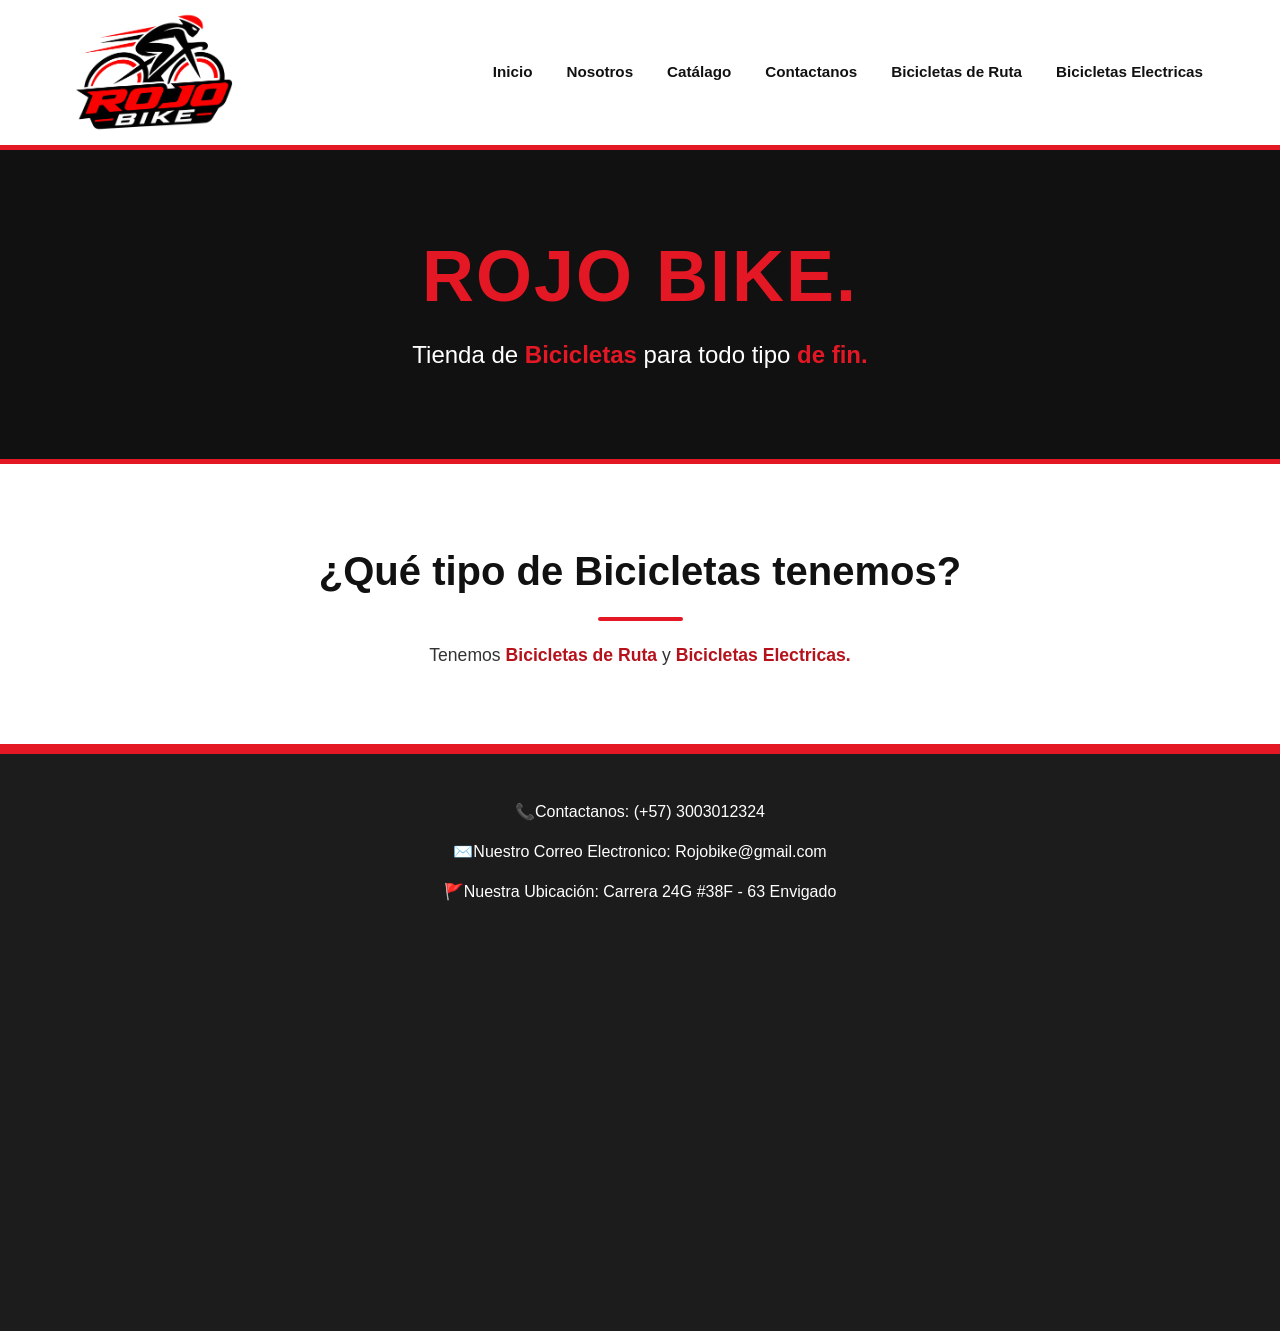
<file: Index.html>
<!DOCTYPE html>
<html lang="en">

<head>
    <meta charset="UTF-8">
    <meta name="viewport" content="width=device-width, initial-scale=1.0">
    <title>Rojo Bike</title>
    <link rel="stylesheet" href=".css/Index.css">
</head>

<body>
    <!--En este apartado está el encabezado de la página-->
    <header class="Encabezado">
        <img src="Multimedia/Rojo Bike Logo Sin Fondo.png" class="Logo" alt="Logo Rojo Bike" width="200px"
            height="150px" />

        <nav>

            <ul>

                <li><a href="Index.html">Inicio</a></li>
                <li><a href="Nosotros.html">Nosotros</a></li>
                <li><a href="Catalogo.html">Catálago</a></li>
                <li><a href="Contactanos.html">Contactanos</a></li>
                <li><a href="Bicis de Ruta.html">Bicicletas de Ruta</a></li>
                <li><a href="Electricas.html">Bicicletas Electricas</a></li>

                </li>
            </ul>
        </nav>

    </header>

    <main>  
        <!--En esta sección se encuentra la información principal de qué es rojo bike-->
        <section class="seccion1_index">

            <div>
                <h1>Rojo Bike.</h1>
            </div>

            <div>
                <p>Tienda de <strong>Bicicletas</strong> para todo tipo <strong>de fin.</strong></p>
            </div>

        </section>

        <section class="seccion2_index">

            <div>
                <h2>¿Qué tipo de Bicicletas tenemos?</h2>
            </div>

            <div>
                <p>Tenemos <em>Bicicletas de Ruta</em> y <em>Bicicletas Electricas.</em></p>
            </div>

        </section>

    </main>

    <!--En esta sección está el footer de la página-->
    <hr>
    <footer class="footer_de_la_pagina">
        <p>📞Contactanos: (+57) 3003012324</p>
        <p>✉️Nuestro Correo Electronico: Rojobike@gmail.com</p>
        <p>🚩Nuestra Ubicación: Carrera 24G #38F - 63 Envigado</p>
        <iframe
            src="https://www.google.com/maps/embed?pb=!1m18!1m12!1m3!1d3966.841085636098!2d-75.57691532627268!3d6.152032127371205!2m3!1f0!2f0!3f0!3m2!1i1024!2i768!4f13.1!3m3!1m2!1s0x8e4683a761b00943%3A0x8cdb2b053bc326fa!2sCra.%2024g%20%23%2038F-63%2C%20Envigado%2C%20Antioquia!5e0!3m2!1ses-419!2sco!4v1792615908525!5m2!1ses-419!2sco"
            width="600" height="450" style="border:0;" allowfullscreen="" loading="lazy"
            referrerpolicy="strict-origin-when-cross-origin"></iframe>
    </footer>

</body>

</html>
</file>
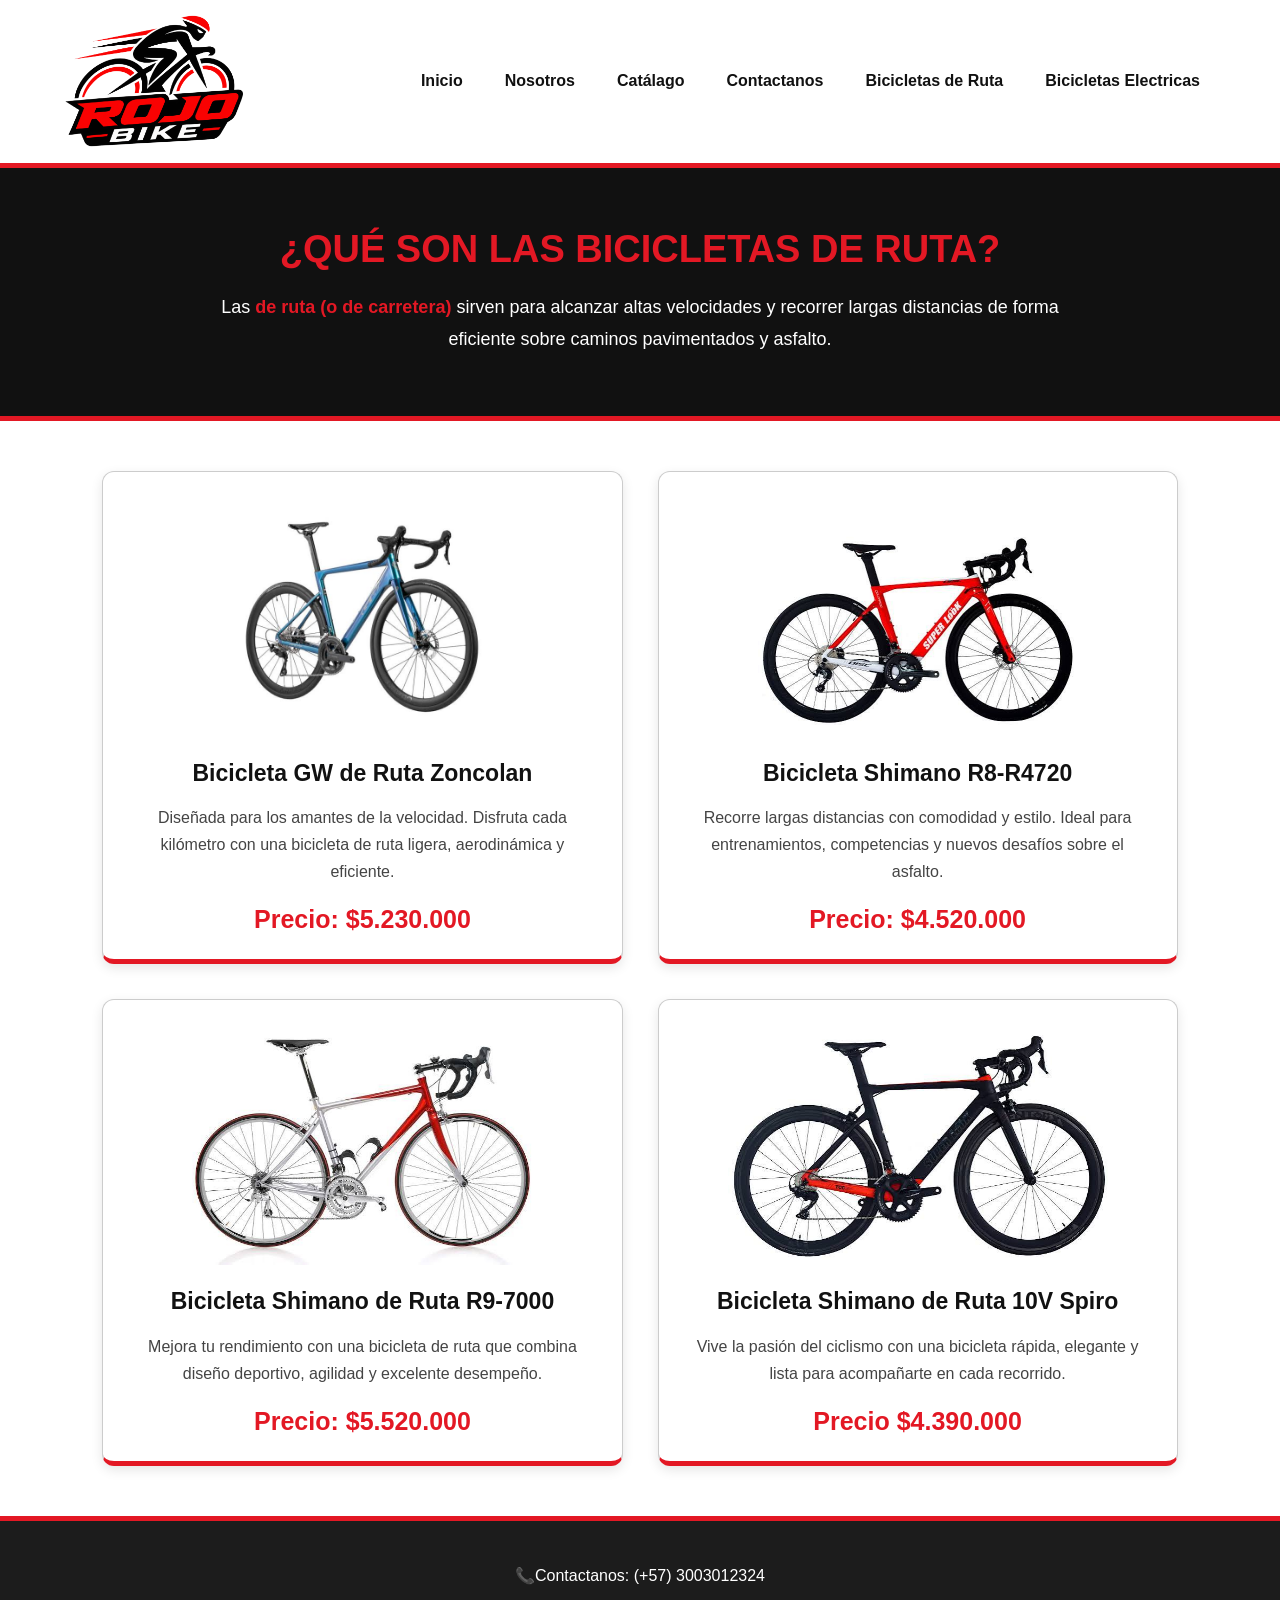
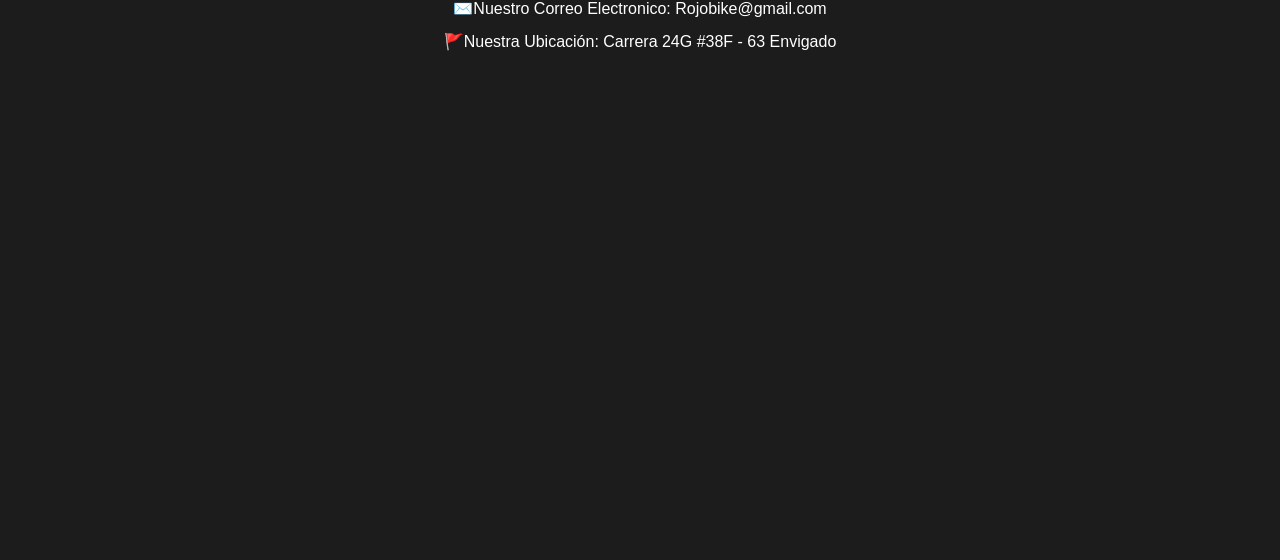
<file: Bicis de Ruta.html>
<!DOCTYPE html>
<html lang="en">

<head>
    <meta charset="UTF-8">
    <meta name="viewport" content="width=device-width, initial-scale=1.0">
    <title>Document</title>
    <link rel="stylesheet" href=".css/Bicis de Ruta.css">
</head>

<body>
    <!--En este apartado está el encabezado de la página-->
    <header class="Encabezado">
        <img src="Multimedia/Rojo Bike Logo Sin Fondo.png" class="Logo" alt="Logo Rojo Bike" width="200px"
            height="150px" />

        <nav>

            <ul>

                <li><a href="Index.html">Inicio</a></li>
                <li><a href="Nosotros.html">Nosotros</a></li>
                <li><a href="Catalogo.html">Catálago</a></li>
                <li><a href="Contactanos.html">Contactanos</a></li>
                <li><a href="Bicis de Ruta.html">Bicicletas de Ruta</a></li>
                <li><a href="Electricas.html">Bicicletas Electricas</a></li>

                </li>
            </ul>
        </nav>

    </header>

    <!--En esta sección se encuentra la información de qué es una bicicleta de ruta-->
    <section class="seccion1_b_d_r">
        <div>
            <h1>¿Qué son las Bicicletas de Ruta?</h1>
            <p>Las <strong>de ruta (o de carretera)</strong> sirven para alcanzar altas velocidades y recorrer largas
                distancias de forma eficiente sobre caminos pavimentados y asfalto.</p>

        </div>
    </section>

   <!--En esta sección se encuentra la información de bicicletas de ruta, precios y sus respectivas fotografías-->
    <section class="seccion2_b_d_r_imagenes">

        <div>
            <div class="imagen1_b_d_r">

                <img src="Multimedia/Imagen 1 Bicicletas de Ruta.jfif" class="seccion2_b_d_r_imagenes_todas"
                    alt="Imagen_1" width="200px" height="150px" />
                <h1>Bicicleta GW de Ruta Zoncolan</h1>
                <p>Diseñada para los amantes de la velocidad. Disfruta cada kilómetro con una bicicleta de ruta ligera,
                    aerodinámica y eficiente.</p>
                <h2>Precio: $5.230.000</h2>
            </div>

            <div class="imagen2_b_d_r">
                <img src="Multimedia/Imagen 2 Bicicletas de Ruta.jfif" class="seccion2_b_d_r_imagenes_todas"
                    alt="Imagen_1" width="200px" height="150px" />
                <h1>Bicicleta Shimano R8-R4720</h1>
                <p>Recorre largas distancias con comodidad y estilo. Ideal para entrenamientos, competencias y nuevos
                    desafíos sobre el asfalto.</p>
                <h2>Precio: $4.520.000</h2>
            </div>

            <div class="imagen_3_b_d_r">
                <img src="Multimedia/Imagen 3 Bicicletas de Ruta.jfif" class="seccion2_b_d_r_imagenes_todas"
                    alt="Imagen_1" width="200px" height="150px" />

                <h1>Bicicleta Shimano de Ruta R9-7000</h1>
                <p>Mejora tu rendimiento con una bicicleta de ruta que combina diseño deportivo, agilidad y excelente
                    desempeño.</p>
                <h2>Precio: $5.520.000</h2>
            </div>

            <div class="imagen4_b_d_r">
                <img src="Multimedia/Imagen 4 Bicicletas de Ruta.jfif" class="seccion2_b_d_r_imagenes_todas"
                    alt="Imagen_1" width="200px" height="150px" />
                <h1>Bicicleta Shimano de Ruta 10V Spiro</h1>
                <p>Vive la pasión del ciclismo con una bicicleta rápida, elegante y lista para acompañarte en cada
                    recorrido.</p>
                <h2>Precio $4.390.000</h2>
            </div>
        </div>

    </section>

    <!--En este apartado se encuentra el footer de la página-->
    <hr>
    <footer class="footer_de_la_pagina">
        <p>📞Contactanos: (+57) 3003012324</p>
        <p>✉️Nuestro Correo Electronico: Rojobike@gmail.com</p>
        <p>🚩Nuestra Ubicación: Carrera 24G #38F - 63 Envigado</p>
        <iframe
            src="https://www.google.com/maps/embed?pb=!1m18!1m12!1m3!1d3966.841085636098!2d-75.57691532627268!3d6.152032127371205!2m3!1f0!2f0!3f0!3m2!1i1024!2i768!4f13.1!3m3!1m2!1s0x8e4683a761b00943%3A0x8cdb2b053bc326fa!2sCra.%2024g%20%23%2038F-63%2C%20Envigado%2C%20Antioquia!5e0!3m2!1ses-419!2sco!4v1792615908525!5m2!1ses-419!2sco"
            width="600" height="450" style="border:0;" allowfullscreen="" loading="lazy"
            referrerpolicy="strict-origin-when-cross-origin"></iframe>
    </footer>

</body>

</html>
</file>
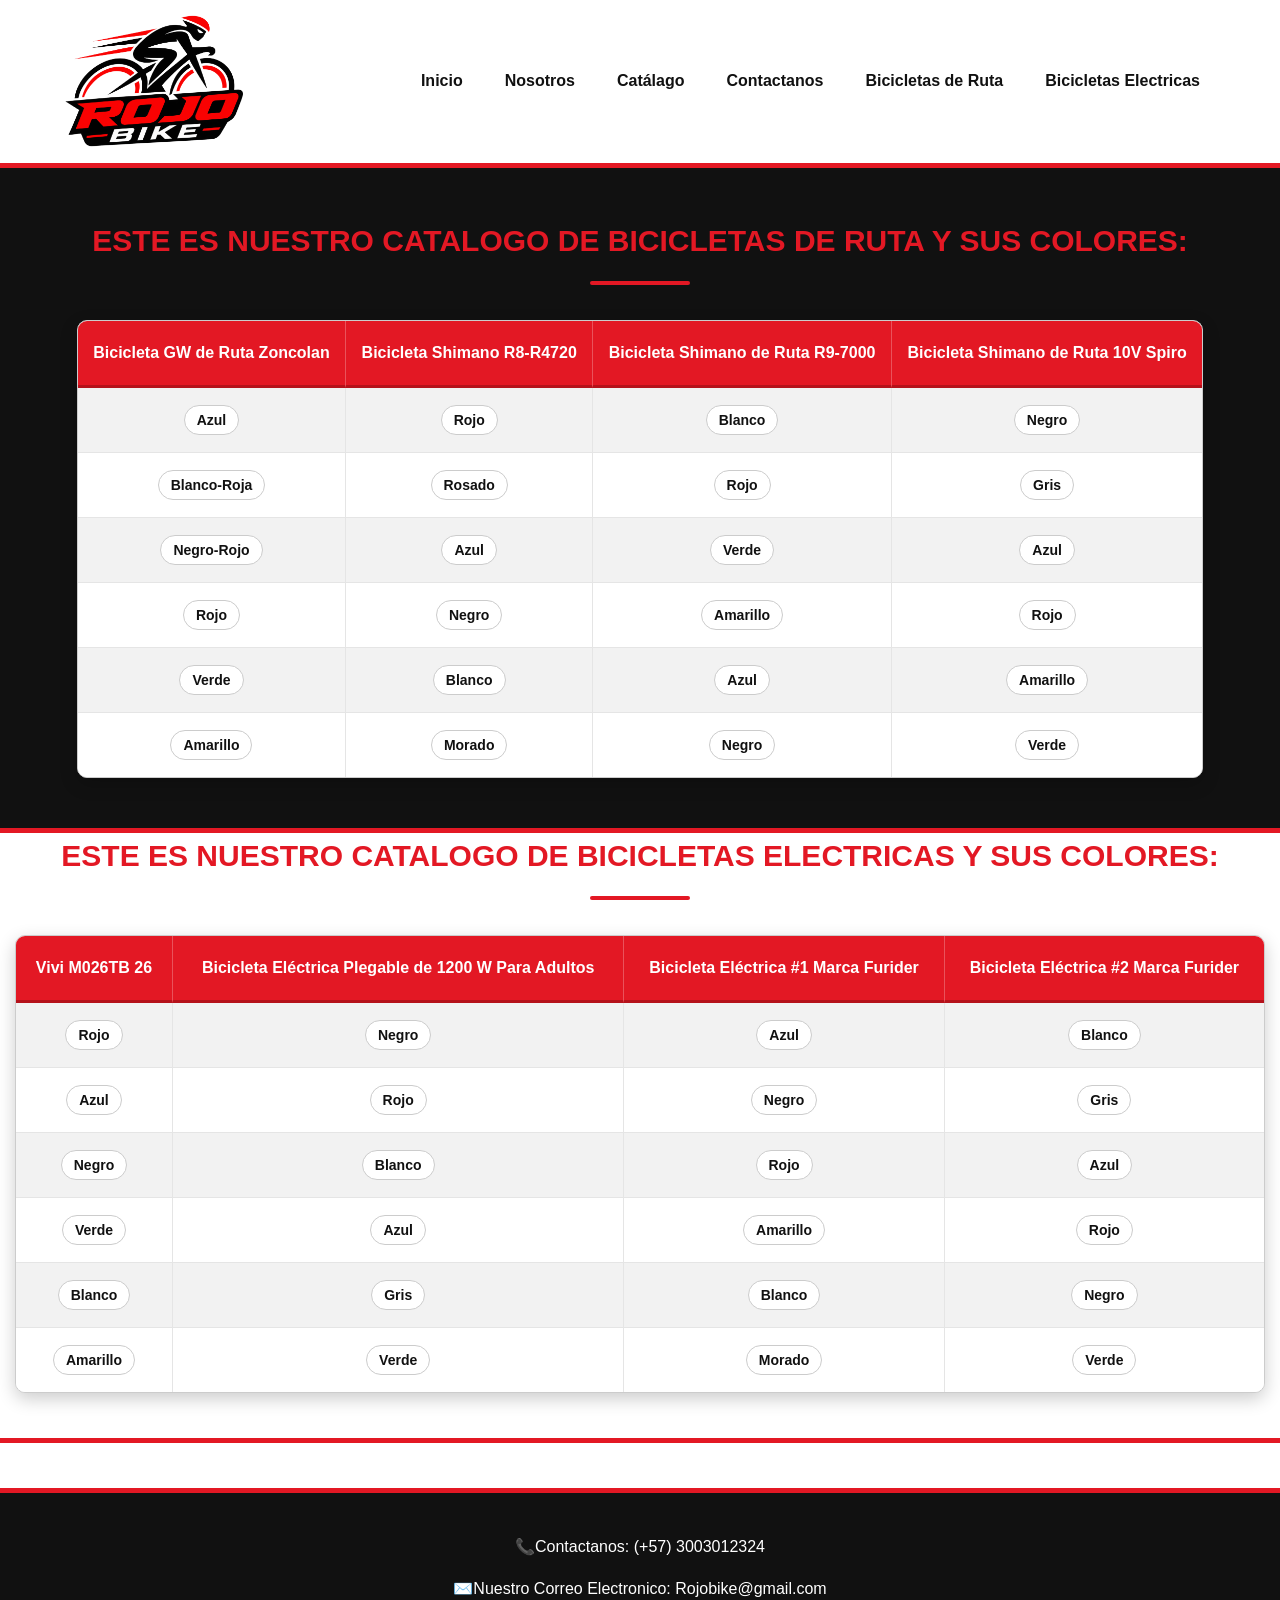
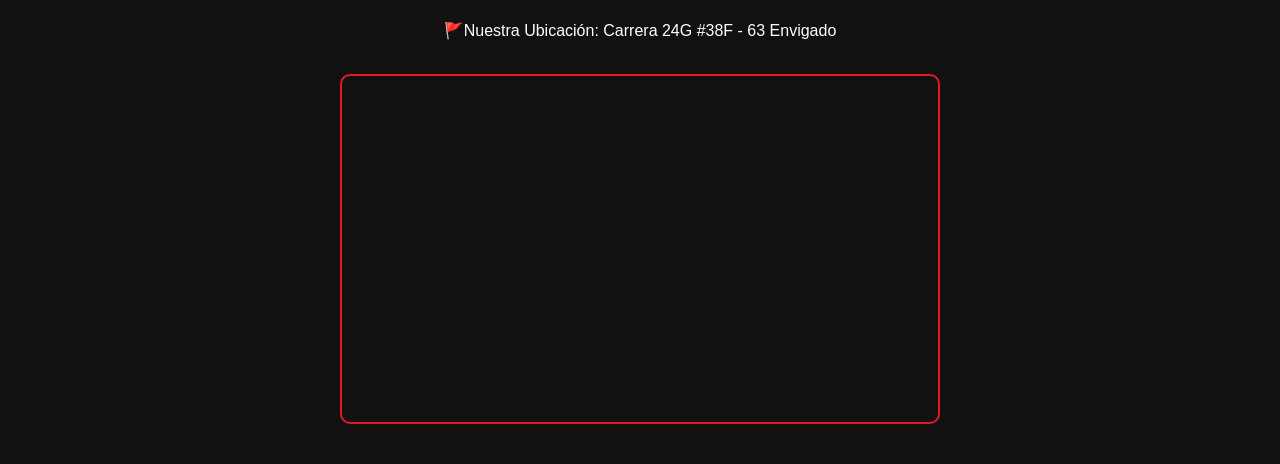
<file: Catalogo.html>
<!DOCTYPE html>
<html lang="en">

<head>
    <meta charset="UTF-8">
    <meta name="viewport" content="width=device-width, initial-scale=1.0">
    <title>Document</title>
    <link rel="stylesheet" href=".css/Catalogo.css">
</head>

<body>
    <!--En esta sección se encuentra el header de la página-->
    <header class="Encabezado">
        <img src="Multimedia/Rojo Bike Logo Sin Fondo.png" class="Logo" alt="Logo Rojo Bike" width="200px"
            height="150px" />

        <nav>

            <ul>

                <li><a href="Index.html">Inicio</a></li>
                <li><a href="Nosotros.html">Nosotros</a></li>
                <li><a href="Catalogo.html">Catálago</a></li>
                <li><a href="Contactanos.html">Contactanos</a></li>
                <li><a href="Bicis de Ruta.html">Bicicletas de Ruta</a></li>
                <li><a href="Electricas.html">Bicicletas Electricas</a></li>

                </li>
            </ul>
        </nav>

    </header>


    <!--En esta sección se encuentra la información con los colores disponibles de las diversas bicicletas en stock-->
    <section class="seccion1_catalogo_tabla_bdr">
        <div class="texto_seccion1_catalogo">
            <h1>Este es Nuestro Catalogo de Bicicletas de Ruta y Sus Colores:</h1>
        </div>
        <table class="tabla_catalogo_bicis_d_ruta">
            <tr>
                <th>Bicicleta GW de Ruta Zoncolan</th>
                <th>Bicicleta Shimano R8-R4720</th>
                <th>Bicicleta Shimano de Ruta R9-7000</th>
                <th>Bicicleta Shimano de Ruta 10V Spiro</th>
            </tr>

            <tr>
                <td><span>Azul</span></td>
                <td><span>Rojo</span></td>
                <td><span>Blanco</span></td>
                <td><span>Negro</span></td>
            </tr>

            <tr>
                <td><span>Blanco-Roja</span></td>
                <td><span>Rosado</span></td>
                <td><span>Rojo</span></td>
                <td><span>Gris</span></td>
            </tr>

            <tr>
                <td><span>Negro-Rojo</span></td>
                <td><span>Azul</span></td>
                <td><span>Verde</span></td>
                <td><span>Azul</span></td>
            </tr>

            <tr>
                <td><span>Rojo</span></td>
                <td><span>Negro</span></td>
                <td><span>Amarillo</span></td>
                <td><span>Rojo</span></td>
            </tr>

            <tr>
                <td><span>Verde</span></td>
                <td><span>Blanco</span></td>
                <td><span>Azul</span></td>
                <td><span>Amarillo</span></td>
            </tr>

            <tr>
                <td><span>Amarillo</span></td>
                <td><span>Morado</span></td>
                <td><span>Negro</span></td>
                <td><span>Verde</span></td>
            </tr>
        </table>

    </section>

    <section seccion2_catalogo_tabla_be>
        <div class="texto_seccion2_catalogo">
            <h1>Este es Nuestro Catalogo de Bicicletas Electricas y Sus Colores:</h1>
        </div>
        <table class="tabla_catalogo_bicis_electricas">
            <tr>
                <th>Vivi M026TB 26</th>
                <th>Bicicleta Eléctrica Plegable de 1200 W Para Adultos</th>
                <th>Bicicleta Eléctrica #1 Marca Furider</th>
                <th>Bicicleta Eléctrica #2 Marca Furider</th>
            </tr>

            <tr>
                <td><span>Rojo</span></td>
                <td><span>Negro</span></td>
                <td><span>Azul</span></td>
                <td><span>Blanco</span></td>
            </tr>

            <tr>
                <td><span>Azul</span></td>
                <td><span>Rojo</span></td>
                <td><span>Negro</span></td>
                <td><span>Gris</span></td>
            </tr>

            <tr>
                <td><span>Negro</span></td>
                <td><span>Blanco</span></td>
                <td><span>Rojo</span></td>
                <td><span>Azul</span></td>
            </tr>

            <tr>
                <td><span>Verde</span></td>
                <td><span>Azul</span></td>
                <td><span>Amarillo</span></td>
                <td><span>Rojo</span></td>
            </tr>

            <tr>
                <td><span>Blanco</span></td>
                <td><span>Gris</span></td>
                <td><span>Blanco</span></td>
                <td><span>Negro</span></td>
            </tr>

            <tr>
                <td><span>Amarillo</span></td>
                <td><span>Verde</span></td>
                <td><span>Morado</span></td>
                <td><span>Verde</span></td>
            </tr>
        </table>
    </section>

    <!--En esta sección está el footer de la página-->
    <hr>
    <footer class="footer_de_la_pagina">
        <p>📞Contactanos: (+57) 3003012324</p>
        <p>✉️Nuestro Correo Electronico: Rojobike@gmail.com</p>
        <p>🚩Nuestra Ubicación: Carrera 24G #38F - 63 Envigado</p>
        <iframe
            src="https://www.google.com/maps/embed?pb=!1m18!1m12!1m3!1d3966.841085636098!2d-75.57691532627268!3d6.152032127371205!2m3!1f0!2f0!3f0!3m2!1i1024!2i768!4f13.1!3m3!1m2!1s0x8e4683a761b00943%3A0x8cdb2b053bc326fa!2sCra.%2024g%20%23%2038F-63%2C%20Envigado%2C%20Antioquia!5e0!3m2!1ses-419!2sco!4v1792615908525!5m2!1ses-419!2sco"
            width="600" height="450" style="border:0;" allowfullscreen="" loading="lazy"
            referrerpolicy="strict-origin-when-cross-origin"></iframe>
    </footer>

</body>

</html>
</file>
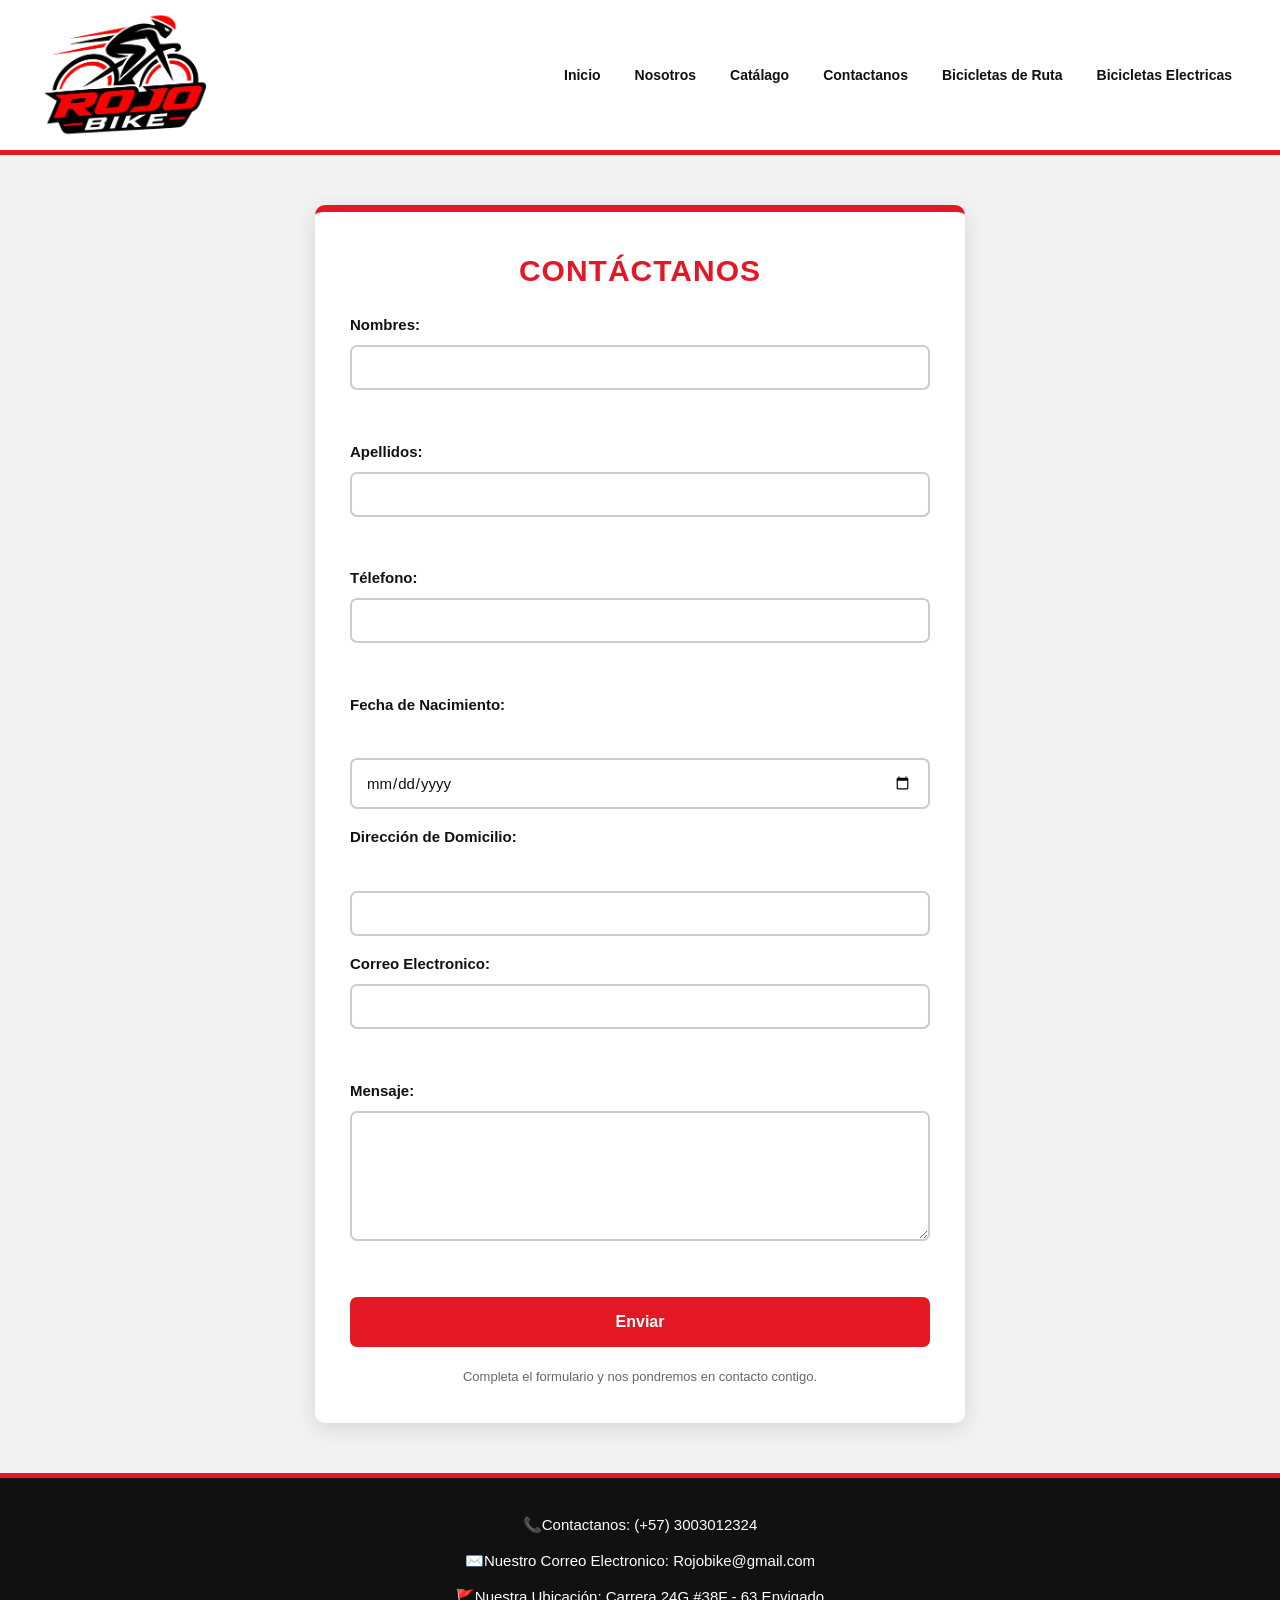
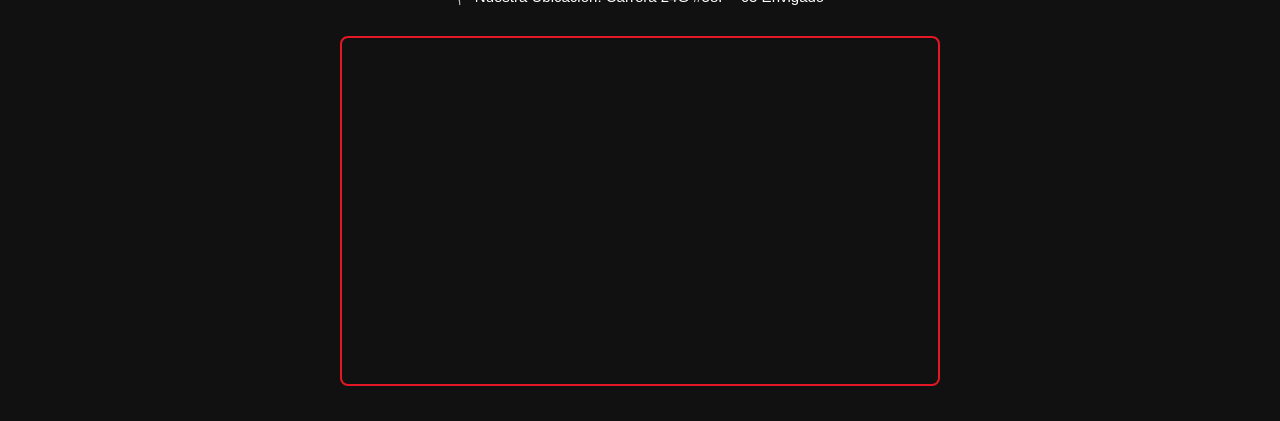
<file: Contactanos.html>
<!DOCTYPE html>
<html lang="en">

<head>
    <meta charset="UTF-8">
    <meta name="viewport" content="width=device-width, initial-scale=1.0">
    <title>Document</title>
    <link rel="stylesheet" href=".css/Contactanos.css">
</head>

<body>
    <!--En este apartado está el encabezado de la página-->
    <header class="Encabezado">
        <img src="Multimedia/Rojo Bike Logo Sin Fondo.png" class="Logo" alt="Logo Rojo Bike" width="200px"
            height="150px" />

        <nav>

            <ul>

                <li><a href="Index.html">Inicio</a></li>
                <li><a href="Nosotros.html">Nosotros</a></li>
                <li><a href="Catalogo.html">Catálago</a></li>
                <li><a href="Contactanos.html">Contactanos</a></li>
                <li><a href="Bicis de Ruta.html">Bicicletas de Ruta</a></li>
                <li><a href="Electricas.html">Bicicletas Electricas</a></li>

                </li>
            </ul>
        </nav>

    </header>

    <main>
        <!--En esta sección está el formulario para contactarnos con los clientes-->
        <div class="formulario_contacto">

            <form>
                <label for="nombre">Nombres:</label>
                <input type="text" id="nombre" name="nombre" required><br>

                <label for="apellido">Apellidos:</label>
                <input type="text" id="apellido" name="apellido" required><br>

                <label for="telefono">Télefono:</label>
                <input type="tel" id="telefono" name="telefono" required><br>

                <label for="fecha_nacimiento">Fecha de Nacimiento:</label><br>
                <input type="date" required>

                <label for="direccion">Dirección de Domicilio:</label><br>
                <input type="text" required>


                <label for="email">Correo Electronico:</label>
                <input type="email" id="email" name="email" required><br>

                <label for="mensaje">Mensaje:</label>
                <textarea id="mensaje" name="mensaje"></textarea><br>

                <button type="submit">Enviar</button>
            </form>

        </div>

    </main>

    <!--En esta sección está el footer de la página-->
    <footer class="footer_de_la_pagina">
        <p>📞Contactanos: (+57) 3003012324</p>
        <p>✉️Nuestro Correo Electronico: Rojobike@gmail.com</p>
        <p>🚩Nuestra Ubicación: Carrera 24G #38F - 63 Envigado</p>
        <iframe
            src="https://www.google.com/maps/embed?pb=!1m18!1m12!1m3!1d3966.841085636098!2d-75.57691532627268!3d6.152032127371205!2m3!1f0!2f0!3f0!3m2!1i1024!2i768!4f13.1!3m3!1m2!1s0x8e4683a761b00943%3A0x8cdb2b053bc326fa!2sCra.%2024g%20%23%2038F-63%2C%20Envigado%2C%20Antioquia!5e0!3m2!1ses-419!2sco!4v1792615908525!5m2!1ses-419!2sco"
            width="600" height="450" style="border:0;" allowfullscreen="" loading="lazy"
            referrerpolicy="strict-origin-when-cross-origin"></iframe>
    </footer>

</body>

</html>
</file>
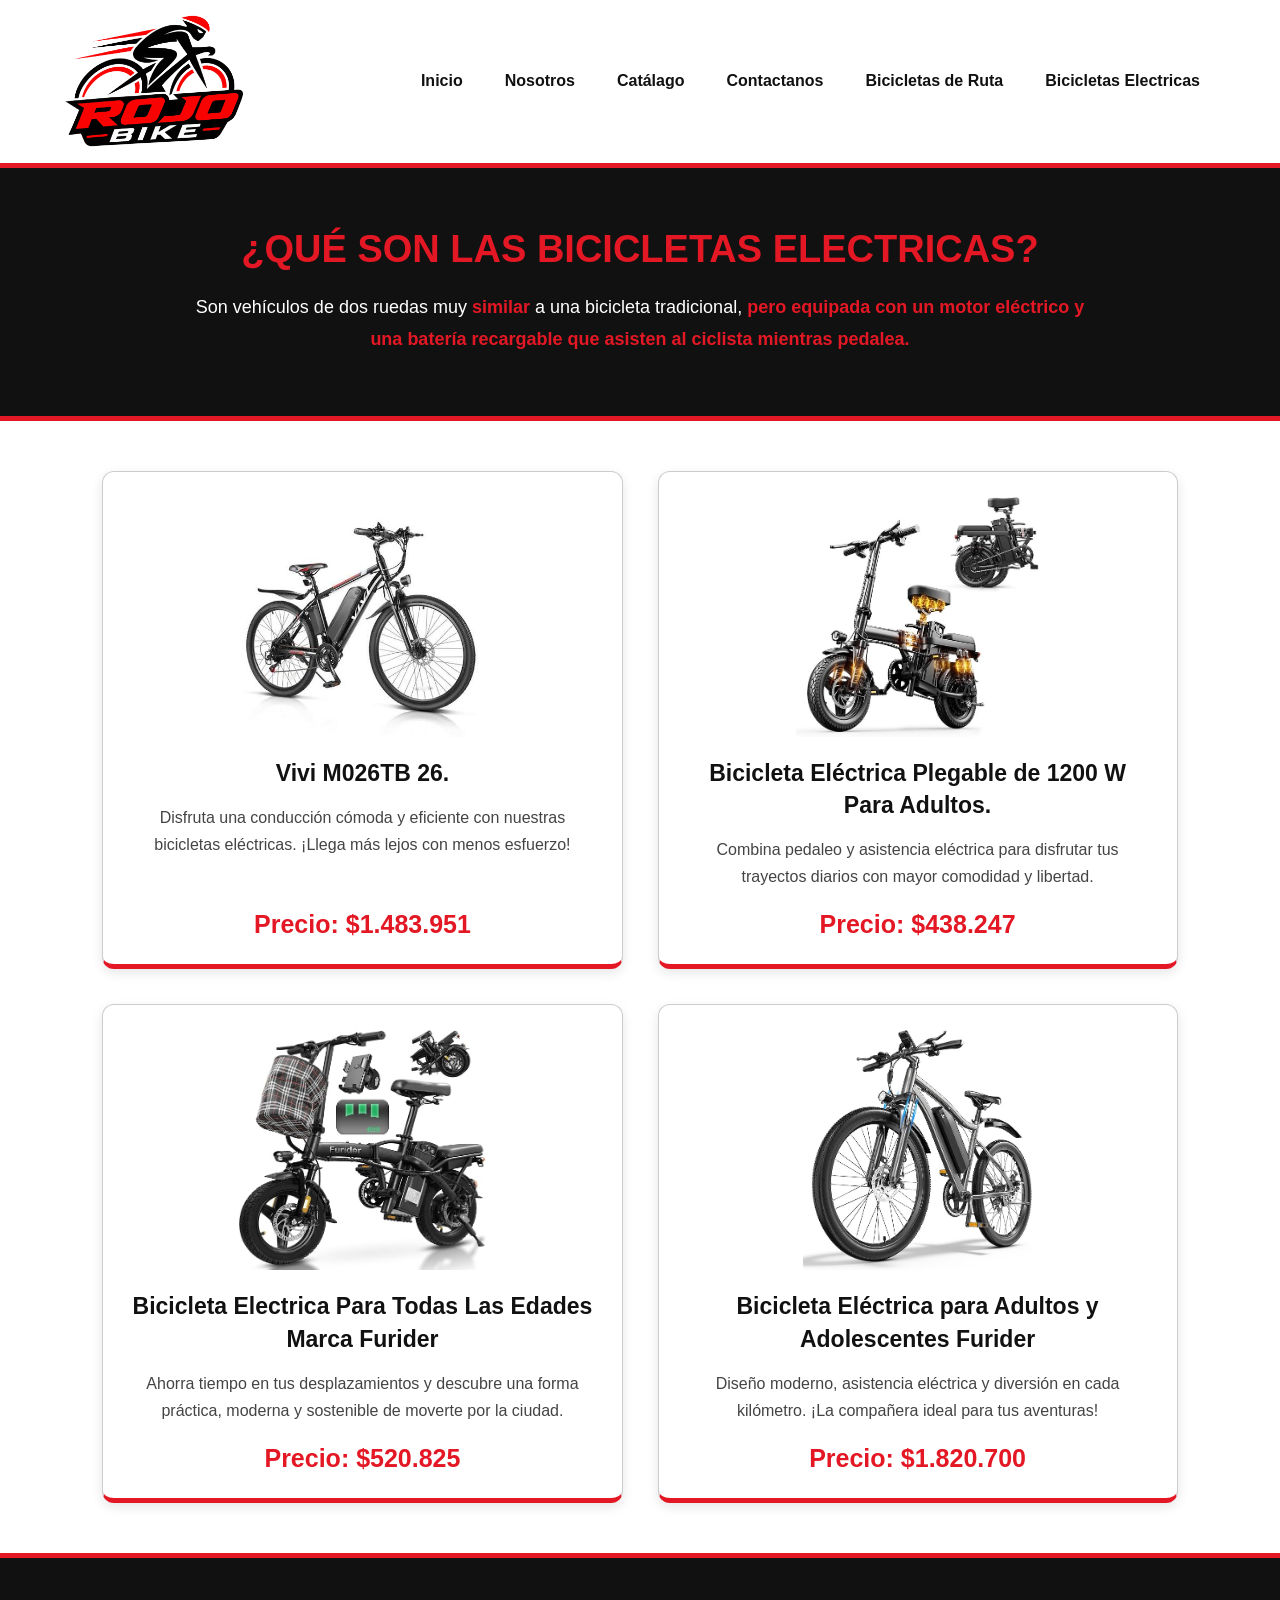
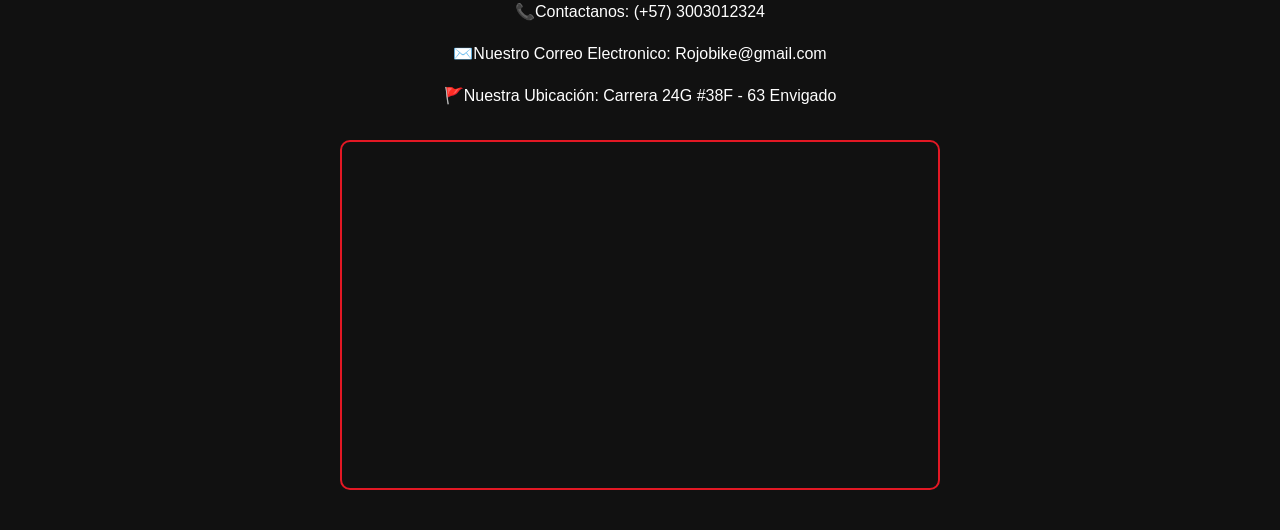
<file: Electricas.html>
<!DOCTYPE html>
<html lang="en">

<head>
    <meta charset="UTF-8">
    <meta name="viewport" content="width=device-width, initial-scale=1.0">
    <title>Document</title>
    <link rel="stylesheet" href=".css/Electricas.css">
</head>

<body>
    <!--En este apartado está el encabezado de la página-->
    <header class="Encabezado">
        <img src="Multimedia/Rojo Bike Logo Sin Fondo.png" class="Logo" alt="Logo Rojo Bike" width="200px"
            height="150px" />

        <nav>

            <ul>

                <li><a href="Index.html">Inicio</a></li>
                <li><a href="Nosotros.html">Nosotros</a></li>
                <li><a href="Catalogo.html">Catálago</a></li>
                <li><a href="Contactanos.html">Contactanos</a></li>
                <li><a href="Bicis de Ruta.html">Bicicletas de Ruta</a></li>
                <li><a href="Electricas.html">Bicicletas Electricas</a></li>

                </li>
            </ul>
        </nav>

    </header>

    <main>
        <!--En esta sección se encuentra la información de bicicletas electricas, precios y sus respectivas fotografías-->
        <section class="seccion1_b_e">
            <div>
                <h1>¿Qué son las Bicicletas electricas?</h1>
                <p>Son vehículos de dos ruedas muy <strong>similar</strong> a una bicicleta tradicional, <strong>pero
                        equipada con un motor eléctrico y una batería recargable que asisten al ciclista mientras
                        pedalea.</strong> </p>

            </div>
        </section>

        <section class="seccion2_b_e_imagenes">
            <div class="seccion2_b_e_imagen1">
                <img src="Multimedia/Imagen 1 Bicicletas Electricas.jpg" class="seccion2_b_d_r_imagenes_todas"
                    alt="Imagen_1" width="200px" height="150px" />
                <h1>Vivi M026TB 26.</h1>
                <p>Disfruta una conducción cómoda y eficiente con nuestras bicicletas eléctricas. ¡Llega más lejos con
                    menos esfuerzo!</p>
                <h2>Precio: $1.483.951</h2>
            </div>

            <div class="seccion2_b_e_imagen2">
                <img src="Multimedia/Imagen 2 Bicicletas Electricas.jpg" class="seccion2_b_d_r_imagenes_todas"
                    alt="Imagen_1" width="200px" height="150px" />
                <h1>Bicicleta Eléctrica Plegable de 1200 W Para Adultos.</h1>
                <p>Combina pedaleo y asistencia eléctrica para disfrutar tus trayectos diarios con mayor comodidad y
                    libertad.</p>
                <h2>Precio: $438.247</h2>
            </div>

            <div class="seccion2_b_e_imagen3">
                <img src="Multimedia/Imagen 3 Bicicletas Electricas.jpg" class="seccion2_b_d_r_imagenes_todas"
                    alt="Imagen_1" width="200px" height="150px" />
                <h1>Bicicleta Electrica Para Todas Las Edades Marca Furider</h1>
                <p>Ahorra tiempo en tus desplazamientos y descubre una forma práctica, moderna y sostenible de moverte
                    por la ciudad.</p>
                <h2>Precio: $520.825</h2>


            </div>

            <div class="seccion2_b_e_imagen4">
                <img src="Multimedia/Imagen 4 Bicicletas Electricas.jpg" class="seccion2_b_d_r_imagenes_todas"
                    alt="Imagen_1" width="200px" height="150px" />
                <h1>Bicicleta Eléctrica para Adultos y Adolescentes Furider</h1>
                <p>Diseño moderno, asistencia eléctrica y diversión en cada kilómetro. ¡La compañera ideal para tus
                    aventuras!</p>
                <h2>Precio: $1.820.700</h2>

            </div>

        </section>
    </main>

    <!--En este apartado se encuentra el footer de la página-->
    <footer class="footer_de_la_pagina">
        <p>📞Contactanos: (+57) 3003012324</p>
        <p>✉️Nuestro Correo Electronico: Rojobike@gmail.com</p>
        <p>🚩Nuestra Ubicación: Carrera 24G #38F - 63 Envigado</p>
        <iframe
            src="https://www.google.com/maps/embed?pb=!1m18!1m12!1m3!1d3966.841085636098!2d-75.57691532627268!3d6.152032127371205!2m3!1f0!2f0!3f0!3m2!1i1024!2i768!4f13.1!3m3!1m2!1s0x8e4683a761b00943%3A0x8cdb2b053bc326fa!2sCra.%2024g%20%23%2038F-63%2C%20Envigado%2C%20Antioquia!5e0!3m2!1ses-419!2sco!4v1792615908525!5m2!1ses-419!2sco"
            width="600" height="450" style="border:0;" allowfullscreen="" loading="lazy"
            referrerpolicy="strict-origin-when-cross-origin"></iframe>
    </footer>

</body>

</html>
</file>
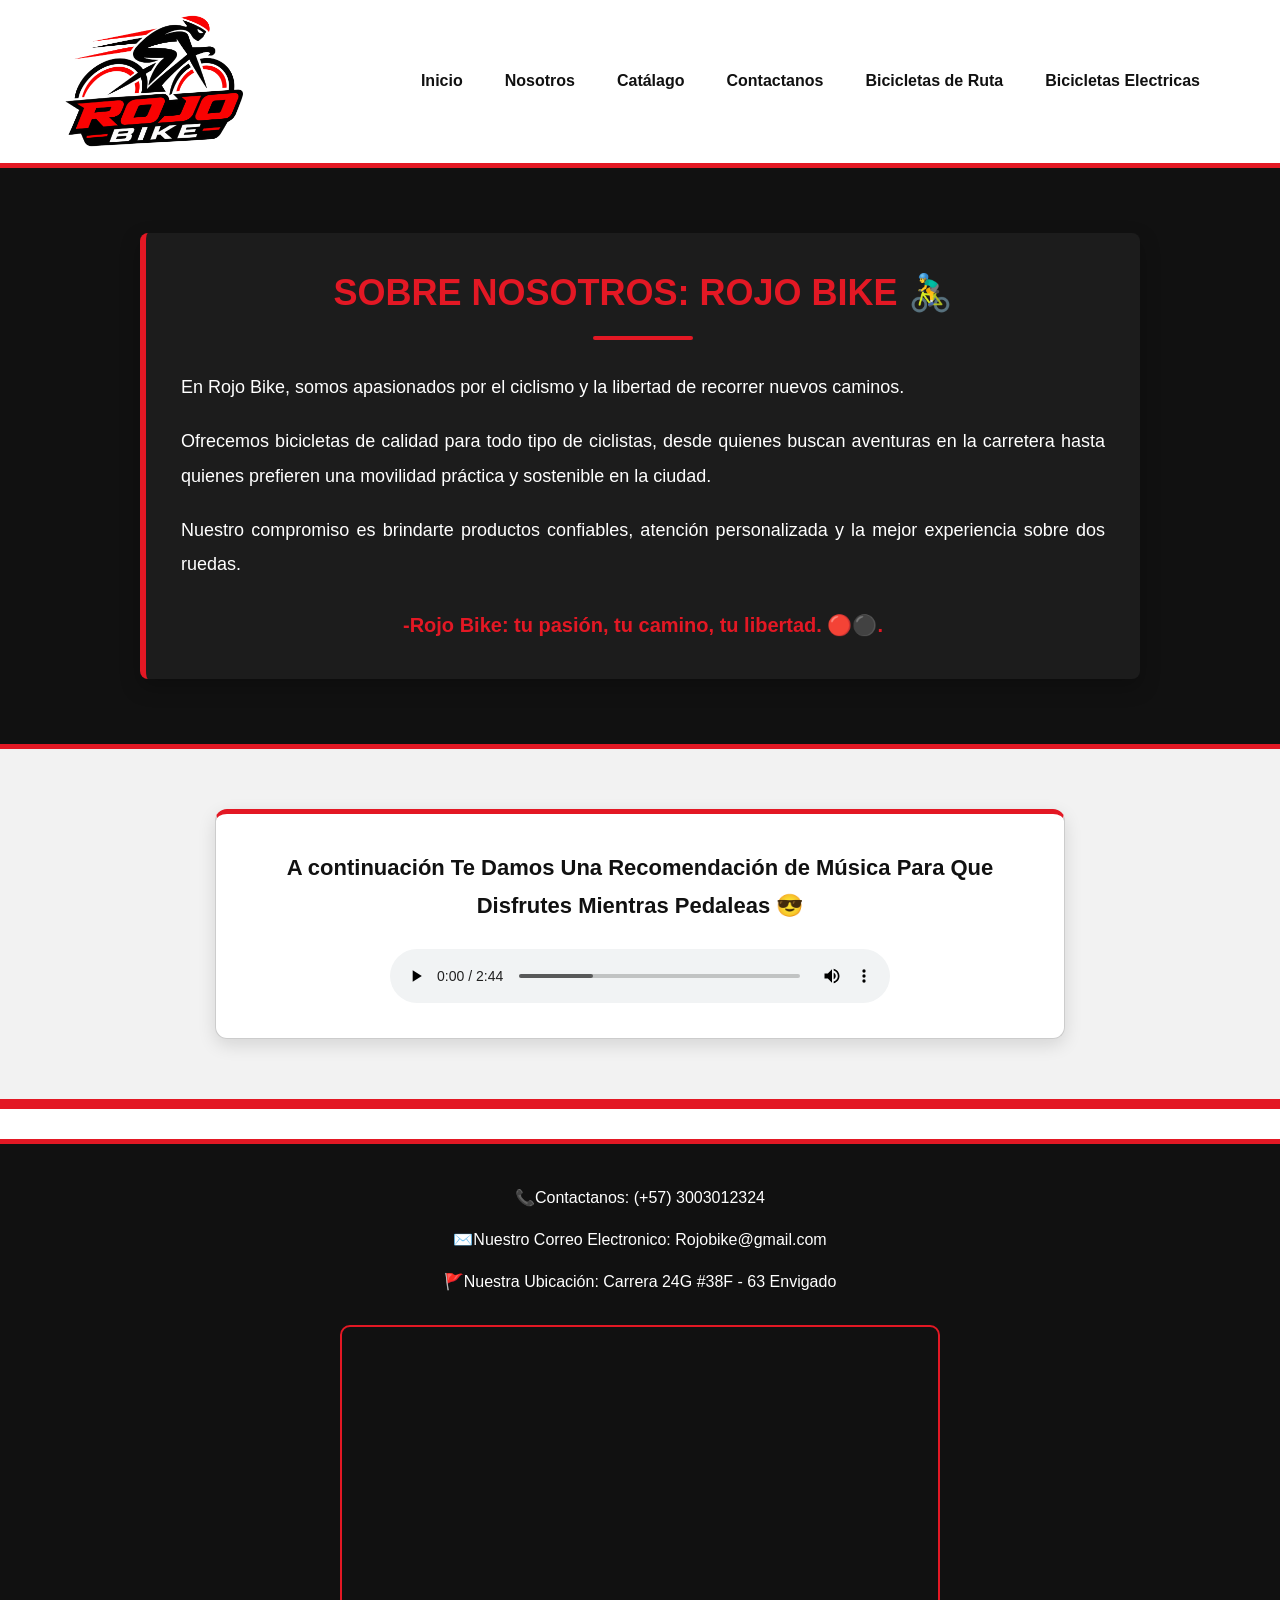
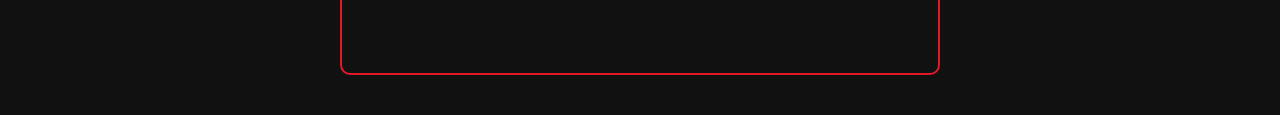
<file: Nosotros.html>
<!DOCTYPE html>
<html lang="en">

<head>
    <meta charset="UTF-8">
    <meta name="viewport" content="width=device-width, initial-scale=1.0">
    <title>Document</title>
    <link rel="stylesheet" href=".css/Nosotros.css">
</head>

<body>
    <!--En esta sección se encuentra el header de la página-->
    <header class="Encabezado">
        <img src="Multimedia/Rojo Bike Logo Sin Fondo.png" class="Logo" alt="Logo Rojo Bike" width="200px"
            height="150px" />

        <nav>

            <ul>

                <li><a href="Index.html">Inicio</a></li>
                <li><a href="Nosotros.html">Nosotros</a></li>
                <li><a href="Catalogo.html">Catálago</a></li>
                <li><a href="Contactanos.html">Contactanos</a></li>
                <li><a href="Bicis de Ruta.html">Bicicletas de Ruta</a></li>
                <li><a href="Electricas.html">Bicicletas Electricas</a></li>

                </li>
            </ul>
        </nav>

    </header>

    <main>
        <!--En esta sección se encuentra la información de quienes somos rojo bike-->
        <section class="seccion1_nosotros">
            <div class="seccion_1_nosotros_texto">
                <h1>Sobre Nosotros: Rojo Bike 🚴‍♂️</h1>
                <p>En Rojo Bike, somos apasionados por el ciclismo y la libertad de recorrer nuevos caminos.</p>
                <p>Ofrecemos bicicletas de calidad para todo tipo de ciclistas, desde quienes buscan aventuras en la
                    carretera
                    hasta quienes prefieren una movilidad práctica y sostenible en la ciudad.</p>
                <p>Nuestro compromiso es brindarte productos confiables, atención personalizada y la mejor experiencia
                    sobre dos ruedas.</p>
                <p>-Rojo Bike: tu pasión, tu camino, tu libertad. 🔴⚫.</p>
            </div>
        </section>

        <section class="seccion2_nosotros">
            <div class="seccion2_nosotros_audio_texto">
                <p>A continuación Te Damos Una Recomendación de Música Para Que Disfrutes Mientras Pedaleas 😎</p>
                <audio controls src="/Multimedia/Audio 2 Recomendacion.mp3">
            </div>
        </section>

    </main>

    <!--En esta sección está el footer de la página-->
    <hr>
    <footer class="footer_de_la_pagina">
        <p>📞Contactanos: (+57) 3003012324</p>
        <p>✉️Nuestro Correo Electronico: Rojobike@gmail.com</p>
        <p>🚩Nuestra Ubicación: Carrera 24G #38F - 63 Envigado</p>
        <iframe
            src="https://www.google.com/maps/embed?pb=!1m18!1m12!1m3!1d3966.841085636098!2d-75.57691532627268!3d6.152032127371205!2m3!1f0!2f0!3f0!3m2!1i1024!2i768!4f13.1!3m3!1m2!1s0x8e4683a761b00943%3A0x8cdb2b053bc326fa!2sCra.%2024g%20%23%2038F-63%2C%20Envigado%2C%20Antioquia!5e0!3m2!1ses-419!2sco!4v1792615908525!5m2!1ses-419!2sco"
            width="600" height="450" style="border:0;" allowfullscreen="" loading="lazy"
            referrerpolicy="strict-origin-when-cross-origin"></iframe>
    </footer>


</body>

</html>
</file>
<file: .css/Index.css>
/* =========================================
   ROJO BIKE - DISEÑO PRINCIPAL
   Colores: negro, blanco y rojo
   ========================================= */

:root {
    --rojo: #e31824;
    --rojo-oscuro: #b5121b;
    --negro: #111111;
    --negro-claro: #1c1c1c;
    --blanco: #ffffff;
    --gris-claro: #f2f2f2;
    --gris: #cccccc;
}

/* CONFIGURACIÓN GENERAL */

* {
    box-sizing: border-box;
}

html {
    scroll-behavior: smooth;
}

body {
    margin: 0;
    font-family: Arial, Helvetica, sans-serif;
    color: var(--negro);
    background-color: var(--blanco);
    line-height: 1.6;
}

main {
    width: 100%;
}

/* =========================================
   ENCABEZADO
   Logo a la izquierda y menú a la derecha
   ========================================= */

.Encabezado {
    width: 100%;
    min-height: 125px;
    padding: 10px 5%;
    display: flex;
    align-items: center;
    justify-content: space-between;
    gap: 30px;
    background-color: var(--blanco);
    border-bottom: 5px solid var(--rojo);
    box-shadow: 0 3px 12px rgba(0, 0, 0, 0.12);
}

/* LOGO */

.Logo {
    display: block;
    width: 180px;
    height: auto;
    max-height: 125px;
    object-fit: contain;
    background-color: transparent;
}

/* MENÚ DE NAVEGACIÓN */

.Encabezado nav {
    margin-left: auto;
}

.Encabezado nav ul {
    display: flex;
    align-items: center;
    justify-content: flex-end;
    flex-wrap: wrap;
    gap: 8px;
    list-style: none;
    padding: 0;
    margin: 0;
}

.Encabezado nav li {
    margin: 0;
    padding: 0;
}

.Encabezado nav a {
    display: block;
    padding: 10px 13px;
    color: var(--negro);
    text-decoration: none;
    font-weight: bold;
    font-size: 0.95rem;
    border-radius: 5px;
    transition: background-color 0.25s ease,
                color 0.25s ease;
}

/* EFECTO AL PASAR EL CURSOR */

.Encabezado nav a:hover,
.Encabezado nav a:focus-visible {
    color: var(--blanco);
    background-color: var(--rojo);
    outline: none;
}

/* =========================================
   PRIMERA SECCIÓN
   Fondo negro y texto centrado
   ========================================= */

.seccion1_index {
    padding: 85px 20px;
    text-align: center;
    color: var(--blanco);
    background-color: var(--negro);
    border-bottom: 5px solid var(--rojo);
}

.seccion1_index h1 {
    margin: 0 0 18px;
    color: var(--rojo);
    font-size: clamp(2.5rem, 6vw, 4.5rem);
    line-height: 1.15;
    letter-spacing: 2px;
    text-transform: uppercase;
}

.seccion1_index p {
    max-width: 750px;
    margin: 0 auto;
    color: var(--blanco);
    font-size: clamp(1.1rem, 2.5vw, 1.5rem);
}

.seccion1_index strong {
    color: var(--rojo);
}

/* =========================================
   SEGUNDA SECCIÓN
   Fondo blanco y texto oscuro
   ========================================= */

.seccion2_index {
    padding: 75px 20px;
    text-align: center;
    color: var(--negro);
    background-color: var(--blanco);
    border-bottom: 5px solid var(--rojo);
}

.seccion2_index h2 {
    margin: 0 0 20px;
    color: var(--negro);
    font-size: clamp(1.7rem, 4vw, 2.5rem);
}

/* Línea roja decorativa bajo el título */

.seccion2_index h2::after {
    content: "";
    display: block;
    width: 85px;
    height: 4px;
    margin: 14px auto 0;
    background-color: var(--rojo);
    border-radius: 4px;
}

.seccion2_index p {
    max-width: 850px;
    margin: 0 auto;
    color: #333333;
    font-size: 1.1rem;
}

.seccion2_index em {
    color: var(--rojo-oscuro);
    font-style: normal;
    font-weight: bold;
}

/* =========================================
   LÍNEA ROJA ANTES DEL FOOTER
   Corresponde al <hr> del HTML
   ========================================= */

body > hr {
    display: block;
    height: 5px;
    margin: 0;
    padding: 0;
    border: none;
    background-color: var(--rojo);
}

/* =========================================
   FOOTER
   Fondo negro y contenido centrado
   ========================================= */

.footer_de_la_pagina {
    display: flex;
    flex-direction: column;
    align-items: center;
    justify-content: center;
    gap: 14px;
    padding: 45px 20px;
    text-align: center;
    color: var(--blanco);
    background-color: var(--negro-claro);
}

.footer_de_la_pagina p {
    margin: 0;
    color: var(--blanco);
    font-size: 1rem;
    overflow-wrap: anywhere;
}

/* MAPA DE GOOGLE */

.footer_de_la_pagina iframe {
    display: block;
    width: min(100%, 600px);
    height: 350px;
    margin-top: 18px;
    border: 2px solid var(--rojo);
    border-radius: 10px;
}

/* =========================================
   DISEÑO PARA TABLETAS
   ========================================= */

@media (max-width: 900px) {
    .Encabezado {
        flex-direction: column;
        justify-content: center;
        gap: 10px;
        padding: 15px 4%;
    }

    .Logo {
        width: 155px;
        max-height: 110px;
    }

    .Encabezado nav {
        width: 100%;
        margin-left: 0;
    }

    .Encabezado nav ul {
        justify-content: center;
    }

    .Encabezado nav a {
        padding: 9px 10px;
    }

    .seccion1_index {
        padding: 65px 20px;
    }

    .seccion2_index {
        padding: 60px 20px;
    }
}

/* =========================================
   DISEÑO PARA CELULARES
   ========================================= */

@media (max-width: 520px) {
    .Encabezado nav ul {
        flex-direction: column;
        gap: 4px;
    }

    .Encabezado nav li,
    .Encabezado nav a {
        width: 100%;
        text-align: center;
    }

    .seccion1_index {
        padding: 55px 18px;
    }

    .seccion2_index {
        padding: 50px 18px;
    }

    .footer_de_la_pagina {
        padding: 35px 16px;
    }

    .footer_de_la_pagina iframe {
        height: 280px;
    }
}
</file>
<file: .css/Bicis de Ruta.css>
/* ========================================
   ESTILOS GENERALES - ROJO BIKE
======================================== */

:root {
    --rojo: #e31824;
    --rojo-oscuro: #b5121b;
    --negro: #111111;
    --negro-claro: #1c1c1c;
    --blanco: #ffffff;
    --gris-claro: #f2f2f2;
    --gris: #cccccc;
}

* {
    margin: 0;
    padding: 0;
    box-sizing: border-box;
}

body {
    font-family: Arial, Helvetica, sans-serif;
    background-color: var(--blanco);
    color: var(--negro);
}


/* ========================================
   ENCABEZADO Y MENÚ DE NAVEGACIÓN
======================================== */

.Encabezado {
    width: 100%;
    min-height: 100px;
    padding: 10px 5%;
    background-color: var(--blanco);
    border-bottom: 5px solid var(--rojo);

    display: flex;
    justify-content: space-between;
    align-items: center;
    gap: 20px;
    flex-wrap: wrap;
}

.Logo {
    width: 180px;
    max-width: 100%;
    height: auto;
    object-fit: contain;
}

.Encabezado nav ul {
    list-style: none;
    display: flex;
    align-items: center;
    justify-content: center;
    flex-wrap: wrap;
    gap: 10px;
}

.Encabezado nav ul li {
    display: inline-block;
}

.Encabezado nav ul li a {
    display: block;
    padding: 12px 16px;
    color: var(--negro);
    text-decoration: none;
    font-size: 16px;
    font-weight: bold;
    border-radius: 5px;
    transition: background-color 0.3s ease,
                color 0.3s ease;
}

.Encabezado nav ul li a:hover {
    background-color: var(--rojo);
    color: var(--blanco);
}


/* ========================================
   SECCIÓN 1 - PRESENTACIÓN
======================================== */

.seccion1_b_d_r {
    width: 100%;
    padding: 60px 8%;
    background-color: var(--negro);
    color: var(--blanco);
    text-align: center;
    border-bottom: 5px solid var(--rojo);
}

.seccion1_b_d_r h1 {
    margin-bottom: 20px;
    color: var(--rojo);
    font-size: 38px;
    font-weight: bold;
    text-transform: uppercase;
}

.seccion1_b_d_r p {
    max-width: 900px;
    margin: 0 auto;
    font-size: 18px;
    line-height: 1.8;
    color: var(--blanco);
}


/* ========================================
   SECCIÓN 2 - TARJETAS DE BICICLETAS
======================================== */

.seccion2_b_d_r_imagenes {
    width: 100%;
    padding: 50px 8%;
    background-color: var(--blanco);
}

/* Cuadrícula de dos columnas y dos filas */

.seccion2_b_d_r_imagenes > div {
    display: grid;
    grid-template-columns: repeat(2, minmax(0, 1fr));
    gap: 35px;
    max-width: 1200px;
    margin: 0 auto;
}


/* ========================================
   ESTILOS GENERALES DE CADA TARJETA
======================================== */

.imagen1_b_d_r,
.imagen2_b_d_r,
.imagen_3_b_d_r,
.imagen4_b_d_r {
    display: flex;
    flex-direction: column;
    align-items: center;
    text-align: center;

    width: 100%;
    padding: 25px;

    /* Fondo blanco de las tarjetas */
    background-color: #ffffff;

    border: 1px solid var(--gris);
    border-bottom: 5px solid var(--rojo);
    border-radius: 12px;

    box-shadow: 0 4px 12px rgba(0, 0, 0, 0.10);

    transition: transform 0.3s ease,
                box-shadow 0.3s ease;
}

/* Efecto al pasar el cursor */

.imagen1_b_d_r:hover,
.imagen2_b_d_r:hover,
.imagen_3_b_d_r:hover,
.imagen4_b_d_r:hover {
    transform: translateY(-5px);
    box-shadow: 0 8px 20px rgba(0, 0, 0, 0.18);
}


/* ========================================
   IMÁGENES DE LAS BICICLETAS
======================================== */

.seccion2_b_d_r_imagenes_todas {
    display: block;

    width: 100%;
    max-width: 380px;
    height: 240px;

    margin: 0 auto 20px;

    object-fit: contain;
    object-position: center;
}


/* ========================================
   NOMBRES DE LOS PRODUCTOS
======================================== */

.imagen1_b_d_r h1,
.imagen2_b_d_r h1,
.imagen_3_b_d_r h1,
.imagen4_b_d_r h1 {
    width: 100%;
    margin-bottom: 15px;

    color: var(--negro);
    font-size: 23px;
    font-weight: bold;
    line-height: 1.4;
}


/* ========================================
   DESCRIPCIONES DE LOS PRODUCTOS
======================================== */

.imagen1_b_d_r p,
.imagen2_b_d_r p,
.imagen_3_b_d_r p,
.imagen4_b_d_r p {
    width: 100%;
    margin-bottom: 20px;

    color: #444444;
    font-size: 16px;
    line-height: 1.7;
}


/* ========================================
   PRECIOS DE LOS PRODUCTOS
======================================== */

.imagen1_b_d_r h2,
.imagen2_b_d_r h2,
.imagen_3_b_d_r h2,
.imagen4_b_d_r h2 {
    width: 100%;
    margin-top: auto;

    color: var(--rojo);
    font-size: 25px;
    font-weight: bold;
}


/* ========================================
   DISEÑO RESPONSIVE PARA TABLETAS
======================================== */

@media (max-width: 900px) {

    .Encabezado {
        justify-content: center;
        flex-direction: column;
        padding: 15px 4%;
    }

    .Logo {
        width: 160px;
    }

    .Encabezado nav ul {
        gap: 5px;
    }

    .Encabezado nav ul li a {
        padding: 10px 12px;
        font-size: 15px;
    }

    .seccion1_b_d_r {
        padding: 45px 5%;
    }

    .seccion1_b_d_r h1 {
        font-size: 32px;
    }

    .seccion2_b_d_r_imagenes {
        padding: 35px 5%;
    }

    .seccion2_b_d_r_imagenes > div {
        gap: 25px;
    }

    .seccion2_b_d_r_imagenes_todas {
        height: 210px;
    }
}


/* ========================================
   DISEÑO RESPONSIVE PARA CELULARES
======================================== */

@media (max-width: 600px) {

    .Encabezado {
        padding: 15px 3%;
    }

    .Logo {
        width: 145px;
    }

    .Encabezado nav {
        width: 100%;
    }

    .Encabezado nav ul {
        width: 100%;
        flex-direction: column;
        gap: 5px;
    }

    .Encabezado nav ul li {
        width: 100%;
        text-align: center;
    }

    .Encabezado nav ul li a {
        width: 100%;
        padding: 10px;
    }

    .seccion1_b_d_r {
        padding: 35px 6%;
    }

    .seccion1_b_d_r h1 {
        font-size: 27px;
    }

    .seccion1_b_d_r p {
        font-size: 16px;
    }

    .seccion2_b_d_r_imagenes {
        padding: 30px 6%;
    }

    /* En celulares se muestra una tarjeta por fila */

    .seccion2_b_d_r_imagenes > div {
        grid-template-columns: 1fr;
        gap: 25px;
    }

    .imagen1_b_d_r,
    .imagen2_b_d_r,
    .imagen_3_b_d_r,
    .imagen4_b_d_r {
        padding: 20px;
    }

    .seccion2_b_d_r_imagenes_todas {
        height: 220px;
    }

    .imagen1_b_d_r h1,
    .imagen2_b_d_r h1,
    .imagen_3_b_d_r h1,
    .imagen4_b_d_r h1 {
        font-size: 21px;
    }

    .imagen1_b_d_r h2,
    .imagen2_b_d_r h2,
    .imagen_3_b_d_r h2,
    .imagen4_b_d_r h2 {
        font-size: 23px;
    }
}

.footer_de_la_pagina {
    display: flex;
    flex-direction: column;
    align-items: center;
    justify-content: center;
    gap: 14px;
    padding: 45px 20px;
    text-align: center;
    color: var(--blanco);
    background-color: var(--negro-claro);
}

.footer_de_la_pagina p {
    margin: 0;
    color: var(--blanco);
    font-size: 1rem;
    overflow-wrap: anywhere;
}

body > hr {
    display: block;
    height: 5px;
    margin: 0;
    padding: 0;
    border: none;
    background-color: var(--rojo);
}

.seccion1_b_d_r strong {
    color: var(--rojo);
}
</file>
<file: .css/Catalogo.css>
/* ========================================
   ESTILOS GENERALES - ROJO BIKE
======================================== */

:root {
    --rojo: #e31824;
    --rojo-oscuro: #b5121b;
    --negro: #111111;
    --negro-claro: #1c1c1c;
    --blanco: #ffffff;
    --gris-claro: #f2f2f2;
    --gris: #cccccc;
}

* {
    margin: 0;
    padding: 0;
    box-sizing: border-box;
}

body {
    font-family: Arial, Helvetica, sans-serif;
    background-color: var(--blanco);
    color: var(--negro);
}


/* ========================================
   ENCABEZADO Y MENÚ DE NAVEGACIÓN
======================================== */

.Encabezado {
    width: 100%;
    min-height: 100px;
    padding: 10px 5%;

    display: flex;
    justify-content: space-between;
    align-items: center;
    gap: 20px;
    flex-wrap: wrap;

    background-color: var(--blanco);
    border-bottom: 5px solid var(--rojo);
}

.Logo {
    width: 180px;
    max-width: 100%;
    height: auto;
    object-fit: contain;
}

.Encabezado nav ul {
    list-style: none;
    display: flex;
    align-items: center;
    justify-content: center;
    flex-wrap: wrap;
    gap: 10px;
}

.Encabezado nav ul li {
    display: inline-block;
}

.Encabezado nav ul li a {
    display: block;
    padding: 12px 16px;

    color: var(--negro);
    text-decoration: none;
    font-size: 16px;
    font-weight: bold;

    border-radius: 5px;

    transition: background-color 0.3s ease,
                color 0.3s ease;
}

.Encabezado nav ul li a:hover {
    background-color: var(--rojo);
    color: var(--blanco);
}


/* ========================================
   SECCIONES DEL CATÁLOGO
======================================== */

.seccion1_catalogo_tabla_bdr,
.seccion2_catalogo_tabla_be {
    width: 100%;
    padding: 50px 6%;

    background-color: var(--negro);
    color: var(--blanco);

    border-bottom: 5px solid var(--rojo);
}


/* Espacio adicional entre las dos tablas */

.seccion2_catalogo_tabla_be {
    margin-top: 45px;
}


/* ========================================
   TÍTULOS DE LAS SECCIONES
======================================== */

.texto_seccion1_catalogo,
.texto_seccion2_catalogo {
    width: 100%;
    max-width: 1200px;
    margin: 0 auto 35px;

    text-align: center;
}

.texto_seccion1_catalogo h1,
.texto_seccion2_catalogo h1 {
    color: var(--rojo);
    font-size: 30px;
    font-weight: bold;
    line-height: 1.5;
    text-transform: uppercase;
}

.texto_seccion1_catalogo h1::after,
.texto_seccion2_catalogo h1::after {
    content: "";

    display: block;
    width: 100px;
    height: 4px;

    margin: 18px auto 0;

    background-color: var(--rojo);
    border-radius: 5px;
}


/* ========================================
   TABLAS DEL CATÁLOGO
======================================== */

.tabla_catalogo_bicis_d_ruta,
.tabla_catalogo_bicis_electricas {
    width: 100%;
    max-width: 1250px;
    margin: 0 auto;

    border-collapse: separate;
    border-spacing: 0;

    background-color: var(--blanco);
    color: var(--negro);

    border: 1px solid var(--gris);
    border-radius: 10px;
    overflow: hidden;

    box-shadow: 0 6px 18px rgba(0, 0, 0, 0.20);
}


/* ========================================
   ENCABEZADOS DE LAS TABLAS
======================================== */

.tabla_catalogo_bicis_d_ruta th,
.tabla_catalogo_bicis_electricas th {
    padding: 20px 15px;

    background-color: var(--rojo);
    color: var(--blanco);

    font-size: 16px;
    font-weight: bold;
    line-height: 1.5;
    text-align: center;

    border-right: 1px solid rgba(255, 255, 255, 0.25);
    border-bottom: 3px solid var(--rojo-oscuro);
}

.tabla_catalogo_bicis_d_ruta th:last-child,
.tabla_catalogo_bicis_electricas th:last-child {
    border-right: none;
}


/* ========================================
   CELDAS DE LAS TABLAS
======================================== */

.tabla_catalogo_bicis_d_ruta td,
.tabla_catalogo_bicis_electricas td {
    padding: 17px 12px;

    color: var(--negro);
    font-size: 16px;
    text-align: center;

    border-right: 1px solid #e5e5e5;
    border-bottom: 1px solid #e5e5e5;

    transition: background-color 0.25s ease,
                color 0.25s ease;
}

.tabla_catalogo_bicis_d_ruta td:last-child,
.tabla_catalogo_bicis_electricas td:last-child {
    border-right: none;
}


/* ========================================
   FILAS ALTERNADAS
======================================== */

.tabla_catalogo_bicis_d_ruta tr:nth-child(even) td,
.tabla_catalogo_bicis_electricas tr:nth-child(even) td {
    background-color: var(--gris-claro);
}

.tabla_catalogo_bicis_d_ruta tr:nth-child(odd) td,
.tabla_catalogo_bicis_electricas tr:nth-child(odd) td {
    background-color: var(--blanco);
}


/* ========================================
   EFECTOS AL PASAR EL CURSOR
======================================== */

.tabla_catalogo_bicis_d_ruta tr:hover td,
.tabla_catalogo_bicis_electricas tr:hover td {
    background-color: #ffe5e7;
    color: var(--rojo-oscuro);
}


/* ========================================
   ETIQUETAS DE LOS COLORES
======================================== */

.tabla_catalogo_bicis_d_ruta td span,
.tabla_catalogo_bicis_electricas td span {
    display: inline-block;
    padding: 6px 12px;

    background-color: var(--blanco);
    color: var(--negro);

    border: 1px solid var(--gris);
    border-radius: 20px;

    font-size: 14px;
    font-weight: bold;

    transition: background-color 0.25s ease,
                color 0.25s ease,
                border-color 0.25s ease;
}

.tabla_catalogo_bicis_d_ruta tr:hover td span,
.tabla_catalogo_bicis_electricas tr:hover td span {
    background-color: var(--rojo);
    color: var(--blanco);
    border-color: var(--rojo);
}


/* ========================================
   ÚLTIMA FILA DE LAS TABLAS
======================================== */

.tabla_catalogo_bicis_d_ruta tr:last-child td,
.tabla_catalogo_bicis_electricas tr:last-child td {
    border-bottom: none;
}


/* ========================================
   SEPARADOR ROJO
======================================== */

hr {
    height: 5px;
    border: none;
    background-color: var(--rojo);

    margin-top: 45px;
}


/* ========================================
   FOOTER - PIE DE PÁGINA
======================================== */

.footer_de_la_pagina {
    width: 100%;
    margin-top: 45px;
    padding: 40px 8%;

    display: flex;
    flex-direction: column;
    align-items: center;
    gap: 15px;

    background-color: var(--negro);
    color: var(--blanco);

    text-align: center;
    border-top: 5px solid var(--rojo);
}

.footer_de_la_pagina p {
    width: 100%;
    color: var(--blanco);
    font-size: 16px;
    line-height: 1.7;
}

.footer_de_la_pagina iframe {
    display: block;

    width: 100%;
    max-width: 600px;
    height: 350px;

    margin-top: 15px;

    border: 2px solid var(--rojo) !important;
    border-radius: 10px;
}


/* ========================================
   DISEÑO RESPONSIVE - TABLETAS
======================================== */

@media (max-width: 900px) {

    .Encabezado {
        justify-content: center;
        flex-direction: column;
        padding: 15px 4%;
    }

    .Logo {
        width: 160px;
    }

    .Encabezado nav ul {
        gap: 5px;
    }

    .Encabezado nav ul li a {
        padding: 10px 12px;
        font-size: 15px;
    }

    .seccion1_catalogo_tabla_bdr,
    .seccion2_catalogo_tabla_be {
        padding: 40px 4%;
    }

    .seccion2_catalogo_tabla_be {
        margin-top: 35px;
    }

    .texto_seccion1_catalogo h1,
    .texto_seccion2_catalogo h1 {
        font-size: 26px;
    }

    .tabla_catalogo_bicis_d_ruta,
    .tabla_catalogo_bicis_electricas {
        min-width: 760px;
    }

    .footer_de_la_pagina {
        margin-top: 35px;
        padding: 35px 5%;
    }
}


/* ========================================
   DISEÑO RESPONSIVE - CELULARES
======================================== */

@media (max-width: 600px) {

    .Encabezado {
        padding: 15px 3%;
    }

    .Logo {
        width: 145px;
    }

    .Encabezado nav {
        width: 100%;
    }

    .Encabezado nav ul {
        width: 100%;
        flex-direction: column;
        gap: 5px;
    }

    .Encabezado nav ul li {
        width: 100%;
        text-align: center;
    }

    .Encabezado nav ul li a {
        width: 100%;
        padding: 10px;
    }

    .seccion1_catalogo_tabla_bdr,
    .seccion2_catalogo_tabla_be {
        padding: 30px 15px;
    }

    .seccion2_catalogo_tabla_be {
        margin-top: 30px;
    }

    .texto_seccion1_catalogo,
    .texto_seccion2_catalogo {
        margin-bottom: 25px;
    }

    .texto_seccion1_catalogo h1,
    .texto_seccion2_catalogo h1 {
        font-size: 22px;
    }

    .tabla_catalogo_bicis_d_ruta,
    .tabla_catalogo_bicis_electricas {
        min-width: 760px;
    }

    .tabla_catalogo_bicis_d_ruta th,
    .tabla_catalogo_bicis_electricas th {
        padding: 15px 10px;
        font-size: 14px;
    }

    .tabla_catalogo_bicis_d_ruta td,
    .tabla_catalogo_bicis_electricas td {
        padding: 13px 10px;
        font-size: 14px;
    }

    .tabla_catalogo_bicis_d_ruta td span,
    .tabla_catalogo_bicis_electricas td span {
        font-size: 12px;
        padding: 5px 9px;
    }

    hr {
        margin-top: 30px;
    }

    .footer_de_la_pagina {
        margin-top: 30px;
        padding: 30px 6%;
    }

    .footer_de_la_pagina p {
        font-size: 14px;
        overflow-wrap: anywhere;
    }

    .footer_de_la_pagina iframe {
        height: 280px;
    }
}
</file>
<file: .css/Contactanos.css>
/* ==========================================
   ESTILOS GENERALES - ROJO BIKE
   ========================================== */

:root {
    --rojo: #e31824;
    --rojo-oscuro: #b5121b;
    --negro: #111111;
    --negro-claro: #1c1c1c;
    --blanco: #ffffff;
    --gris-claro: #f2f2f2;
    --gris: #cccccc;
}

* {
    margin: 0;
    padding: 0;
    box-sizing: border-box;
}

body {
    font-family: Arial, Helvetica, sans-serif;
    background-color: var(--gris-claro);
    color: var(--negro);
    line-height: 1.6;
}

/* ==========================================
   ENCABEZADO
   ========================================== */

.Encabezado {
    width: 100%;
    min-height: 150px;
    display: flex;
    align-items: center;
    justify-content: space-between;
    gap: 20px;
    padding: 10px 35px;
    background-color: var(--blanco);
    border-bottom: 5px solid var(--rojo);
}

.Logo {
    width: 180px;
    height: 130px;
    object-fit: contain;
}

/* Navegación */

.Encabezado nav ul {
    display: flex;
    flex-wrap: wrap;
    justify-content: center;
    align-items: center;
    gap: 8px;
    list-style: none;
}

.Encabezado nav ul li a {
    display: block;
    padding: 10px 13px;
    color: var(--negro);
    text-decoration: none;
    font-weight: bold;
    font-size: 14px;
    border-radius: 5px;
    transition: 0.3s ease;
}

.Encabezado nav ul li a:hover {
    background-color: var(--rojo);
    color: var(--blanco);
}

/* ==========================================
   CONTENIDO PRINCIPAL
   ========================================== */

main {
    min-height: 600px;
    padding: 50px 20px;
    display: flex;
    justify-content: center;
    align-items: center;
    background-color: var(--gris-claro);
}

/* ==========================================
   FORMULARIO DE CONTACTO
   ========================================== */

.formulario_contacto {
    width: 100%;
    max-width: 650px;
    margin: 0 auto;
    padding: 35px;
    background-color: var(--blanco);
    border-top: 7px solid var(--rojo);
    border-radius: 10px;
    box-shadow: 0 5px 20px rgba(0, 0, 0, 0.12);
}

/* Título del formulario */

.formulario_contacto::before {
    content: "CONTÁCTANOS";
    display: block;
    margin-bottom: 10px;
    color: var(--rojo);
    font-size: 30px;
    font-weight: bold;
    text-align: center;
    letter-spacing: 1px;
}

.formulario_contacto::after {
    content: "Completa el formulario y nos pondremos en contacto contigo.";
    display: block;
    margin-top: 20px;
    color: #666666;
    font-size: 13px;
    text-align: center;
}

/* Organización del formulario */

.formulario_contacto form {
    display: flex;
    flex-direction: column;
    gap: 8px;
}

/* Etiquetas */

.formulario_contacto label {
    margin-top: 8px;
    color: var(--negro);
    font-size: 15px;
    font-weight: bold;
}

/* Campos de texto, fecha, teléfono, correo y área de mensaje */

.formulario_contacto input[type="text"],
.formulario_contacto input[type="tel"],
.formulario_contacto input[type="email"],
.formulario_contacto input[type="date"],
.formulario_contacto textarea {
    display: block;
    width: 100%;
    padding: 12px 14px;
    font-family: Arial, Helvetica, sans-serif;
    font-size: 15px;
    color: var(--negro);
    background-color: var(--blanco);
    border: 2px solid var(--gris);
    border-radius: 7px;
    outline: none;
    transition: border-color 0.3s ease,
        box-shadow 0.3s ease,
        background-color 0.3s ease;
}

/* Efecto al pasar el cursor */

.formulario_contacto input:hover,
.formulario_contacto textarea:hover {
    border-color: var(--rojo);
}

/* Efecto al seleccionar un campo */

.formulario_contacto input:focus,
.formulario_contacto textarea:focus {
    border-color: var(--rojo);
    box-shadow: 0 0 0 4px rgba(227, 24, 36, 0.13);
    background-color: #fffafa;
}

/* Icono del calendario */

.formulario_contacto input[type="date"] {
    cursor: pointer;
    min-height: 45px;
}

.formulario_contacto input[type="date"]::-webkit-calendar-picker-indicator {
    cursor: pointer;
    padding: 4px;
    border-radius: 4px;
}

.formulario_contacto input[type="date"]::-webkit-calendar-picker-indicator:hover {
    background-color: rgba(227, 24, 36, 0.12);
}

/* Área de mensaje */

.formulario_contacto textarea {
    min-height: 130px;
    resize: vertical;
}

/* Botón Enviar */

.formulario_contacto button[type="submit"] {
    width: 100%;
    margin-top: 15px;
    padding: 14px;
    color: var(--blanco);
    background-color: var(--rojo);
    border: 2px solid var(--rojo);
    border-radius: 7px;
    font-size: 16px;
    font-weight: bold;
    cursor: pointer;
    transition: 0.3s ease;
}

.formulario_contacto button[type="submit"]:hover {
    background-color: var(--rojo-oscuro);
    border-color: var(--rojo-oscuro);
    transform: translateY(-2px);
    box-shadow: 0 4px 10px rgba(227, 24, 36, 0.25);
}

.formulario_contacto button[type="submit"]:active {
    transform: translateY(0);
}

/* ==========================================
   PIE DE PÁGINA
   ========================================== */

.footer_de_la_pagina {
    display: flex;
    flex-direction: column;
    align-items: center;
    gap: 12px;
    padding: 35px 20px;
    color: var(--blanco);
    background-color: var(--negro);
    border-top: 5px solid var(--rojo);
    text-align: center;
}

.footer_de_la_pagina p {
    margin: 0;
    font-size: 15px;
}

.footer_de_la_pagina iframe {
    display: block;
    width: 100%;
    max-width: 600px;
    height: 350px;
    margin-top: 15px;
    border: 2px solid var(--rojo) !important;
    border-radius: 8px;
}

/* ==========================================
   DISEÑO RESPONSIVE - TABLETAS
   ========================================== */

@media (max-width: 900px) {
    .Encabezado {
        flex-direction: column;
        padding: 15px;
    }

    .Logo {
        width: 160px;
        height: 110px;
    }

    .Encabezado nav ul {
        gap: 5px;
    }

    .Encabezado nav ul li a {
        font-size: 13px;
        padding: 9px 10px;
    }

    main {
        padding: 35px 15px;
    }

    .formulario_contacto {
        max-width: 600px;
    }
}

/* ==========================================
   DISEÑO RESPONSIVE - CELULARES
   ========================================== */

@media (max-width: 600px) {
    .Encabezado {
        padding: 10px;
    }

    .Logo {
        width: 140px;
        height: 100px;
    }

    .Encabezado nav ul {
        flex-direction: column;
        width: 100%;
    }

    .Encabezado nav ul li {
        width: 100%;
        text-align: center;
    }

    .Encabezado nav ul li a {
        width: 100%;
        padding: 10px;
    }

    main {
        min-height: auto;
        padding: 25px 12px;
    }

    .formulario_contacto {
        padding: 22px 17px;
    }

    .formulario_contacto::before {
        font-size: 25px;
    }

    .formulario_contacto label {
        font-size: 14px;
    }

    .formulario_contacto input[type="text"],
    .formulario_contacto input[type="tel"],
    .formulario_contacto input[type="email"],
    .formulario_contacto input[type="date"],
    .formulario_contacto textarea {
        padding: 11px;
        font-size: 14px;
    }

    .footer_de_la_pagina {
        padding: 25px 12px;
    }

    .footer_de_la_pagina p {
        font-size: 13px;
        overflow-wrap: anywhere;
    }

    .footer_de_la_pagina iframe {
        height: 280px;
    }
}
</file>
<file: .css/Electricas.css>
/* ========================================
   ESTILOS GENERALES - ROJO BIKE
======================================== */

:root {
    --rojo: #e31824;
    --rojo-oscuro: #b5121b;
    --negro: #111111;
    --negro-claro: #1c1c1c;
    --blanco: #ffffff;
    --gris-claro: #f2f2f2;
    --gris: #cccccc;
}

* {
    margin: 0;
    padding: 0;
    box-sizing: border-box;
}

body {
    font-family: Arial, Helvetica, sans-serif;
    background-color: var(--blanco);
    color: var(--negro);
}


/* ========================================
   ENCABEZADO Y MENÚ DE NAVEGACIÓN
======================================== */

.Encabezado {
    width: 100%;
    min-height: 100px;
    padding: 10px 5%;

    display: flex;
    justify-content: space-between;
    align-items: center;
    gap: 20px;
    flex-wrap: wrap;

    background-color: var(--blanco);
    border-bottom: 5px solid var(--rojo);
}

.Logo {
    width: 180px;
    max-width: 100%;
    height: auto;
    object-fit: contain;
}

.Encabezado nav ul {
    list-style: none;

    display: flex;
    align-items: center;
    justify-content: center;
    flex-wrap: wrap;
    gap: 10px;
}

.Encabezado nav ul li {
    display: inline-block;
}

.Encabezado nav ul li a {
    display: block;
    padding: 12px 16px;

    color: var(--negro);
    text-decoration: none;
    font-size: 16px;
    font-weight: bold;

    border-radius: 5px;

    transition: background-color 0.3s ease,
                color 0.3s ease;
}

.Encabezado nav ul li a:hover {
    background-color: var(--rojo);
    color: var(--blanco);
}


/* ========================================
   SECCIÓN 1 - PRESENTACIÓN
======================================== */

.seccion1_b_e {
    width: 100%;
    padding: 60px 8%;

    background-color: var(--negro);
    color: var(--blanco);

    text-align: center;
    border-bottom: 5px solid var(--rojo);
}

.seccion1_b_e h1 {
    margin-bottom: 20px;

    color: var(--rojo);
    font-size: 38px;
    font-weight: bold;
    text-transform: uppercase;
}

.seccion1_b_e p {
    max-width: 900px;
    margin: 0 auto;

    color: var(--blanco);
    font-size: 18px;
    line-height: 1.8;
}


/* ========================================
   SECCIÓN 2 - CATÁLOGO DE BICICLETAS
======================================== */

.seccion2_b_e_imagenes {
    width: 100%;
    max-width: 1400px;
    margin: 0 auto;
    padding: 50px 8%;

    background-color: var(--blanco);

    display: grid;
    grid-template-columns: repeat(2, minmax(0, 1fr));
    justify-content: center;
    align-items: stretch;
    gap: 35px;
}


/* ========================================
   TARJETAS DE PRODUCTOS
======================================== */

.seccion2_b_e_imagen1,
.seccion2_b_e_imagen2,
.seccion2_b_e_imagen3,
.seccion2_b_e_imagen4 {
    width: 100%;
    min-width: 0;
    padding: 25px;

    display: flex;
    flex-direction: column;
    align-items: center;
    justify-content: flex-start;

    text-align: center;

    /* Fondo blanco */
    background-color: #ffffff;

    border: 1px solid var(--gris);
    border-bottom: 5px solid var(--rojo);
    border-radius: 12px;

    box-shadow: 0 4px 12px rgba(0, 0, 0, 0.10);

    transition: transform 0.3s ease,
                box-shadow 0.3s ease;
}


/* Efecto al pasar el cursor */

.seccion2_b_e_imagen1:hover,
.seccion2_b_e_imagen2:hover,
.seccion2_b_e_imagen3:hover,
.seccion2_b_e_imagen4:hover {
    transform: translateY(-5px);

    box-shadow: 0 8px 20px rgba(0, 0, 0, 0.18);
}


/* ========================================
   IMÁGENES DE LAS BICICLETAS
======================================== */

.seccion2_b_e_imagenes img {
    display: block;

    width: 100%;
    max-width: 380px;
    height: 240px;

    margin: 0 auto 20px;

    object-fit: contain;
    object-position: center;
}


/* ========================================
   NOMBRES DE LOS PRODUCTOS
======================================== */

.seccion2_b_e_imagenes h1 {
    width: 100%;
    margin-bottom: 15px;

    color: var(--negro);
    font-size: 23px;
    font-weight: bold;
    line-height: 1.4;

    text-align: center;
}


/* ========================================
   DESCRIPCIONES DE LOS PRODUCTOS
======================================== */

.seccion2_b_e_imagenes p {
    width: 100%;
    margin-bottom: 20px;

    color: #444444;
    font-size: 16px;
    line-height: 1.7;

    text-align: center;
}


/* ========================================
   PRECIOS DE LOS PRODUCTOS
======================================== */

.seccion2_b_e_imagenes h2 {
    width: 100%;
    margin-top: auto;

    color: var(--rojo);
    font-size: 25px;
    font-weight: bold;

    text-align: center;
}


/* ========================================
   PIE DE PÁGINA - CONTACTO
======================================== */

.footer_de_la_pagina {
    width: 100%;
    padding: 40px 8%;

    display: flex;
    flex-direction: column;
    align-items: center;
    gap: 15px;

    background-color: var(--negro);
    color: var(--blanco);

    text-align: center;
    border-top: 5px solid var(--rojo);
}

.footer_de_la_pagina p {
    width: 100%;

    color: var(--blanco);
    font-size: 16px;
    line-height: 1.7;
}

.footer_de_la_pagina iframe {
    display: block;

    width: 100%;
    max-width: 600px;
    height: 350px;

    margin-top: 15px;

    border: 2px solid var(--rojo) !important;
    border-radius: 10px;
}


/* ========================================
   DISEÑO RESPONSIVE PARA TABLETAS
======================================== */

@media (max-width: 900px) {

    .Encabezado {
        justify-content: center;
        flex-direction: column;
        padding: 15px 4%;
    }

    .Logo {
        width: 160px;
    }

    .Encabezado nav ul {
        gap: 5px;
    }

    .Encabezado nav ul li a {
        padding: 10px 12px;
        font-size: 15px;
    }

    .seccion1_b_e {
        padding: 45px 5%;
    }

    .seccion1_b_e h1 {
        font-size: 32px;
    }

    .seccion2_b_e_imagenes {
        padding: 35px 5%;
        gap: 25px;
    }

    .seccion2_b_e_imagenes img {
        height: 210px;
    }

    .footer_de_la_pagina {
        padding: 35px 5%;
    }
}


/* ========================================
   DISEÑO RESPONSIVE PARA CELULARES
======================================== */

@media (max-width: 600px) {

    .Encabezado {
        padding: 15px 3%;
    }

    .Logo {
        width: 145px;
    }

    .Encabezado nav {
        width: 100%;
    }

    .Encabezado nav ul {
        width: 100%;
        flex-direction: column;
        gap: 5px;
    }

    .Encabezado nav ul li {
        width: 100%;
        text-align: center;
    }

    .Encabezado nav ul li a {
        width: 100%;
        padding: 10px;
    }

    .seccion1_b_e {
        padding: 35px 6%;
    }

    .seccion1_b_e h1 {
        font-size: 27px;
    }

    .seccion1_b_e p {
        font-size: 16px;
    }

    .seccion2_b_e_imagenes {
        grid-template-columns: 1fr;
        padding: 30px 6%;
        gap: 25px;
    }

    .seccion2_b_e_imagen1,
    .seccion2_b_e_imagen2,
    .seccion2_b_e_imagen3,
    .seccion2_b_e_imagen4 {
        padding: 20px;
    }

    .seccion2_b_e_imagenes img {
        height: 220px;
    }

    .seccion2_b_e_imagenes h1 {
        font-size: 21px;
    }

    .seccion2_b_e_imagenes h2 {
        font-size: 23px;
    }

    .footer_de_la_pagina {
        padding: 30px 6%;
    }

    .footer_de_la_pagina p {
        font-size: 14px;
        overflow-wrap: anywhere;
    }

    .footer_de_la_pagina iframe {
        height: 280px;
    }
}

.seccion1_b_e strong {
    color: var(--rojo);
}
</file>
<file: .css/Nosotros.css>
/* ========================================
   ESTILOS GENERALES - ROJO BIKE
======================================== */

:root {
    --rojo: #e31824;
    --rojo-oscuro: #b5121b;
    --negro: #111111;
    --negro-claro: #1c1c1c;
    --blanco: #ffffff;
    --gris-claro: #f2f2f2;
    --gris: #cccccc;
}

* {
    margin: 0;
    padding: 0;
    box-sizing: border-box;
}

body {
    font-family: Arial, Helvetica, sans-serif;
    background-color: var(--blanco);
    color: var(--negro);
}


/* ========================================
   ENCABEZADO Y MENÚ DE NAVEGACIÓN
======================================== */

.Encabezado {
    width: 100%;
    min-height: 100px;
    padding: 10px 5%;

    display: flex;
    justify-content: space-between;
    align-items: center;
    gap: 20px;
    flex-wrap: wrap;

    background-color: var(--blanco);
    border-bottom: 5px solid var(--rojo);
}

.Logo {
    width: 180px;
    max-width: 100%;
    height: auto;
    object-fit: contain;
}

.Encabezado nav ul {
    list-style: none;

    display: flex;
    align-items: center;
    justify-content: center;
    flex-wrap: wrap;
    gap: 10px;
}

.Encabezado nav ul li {
    display: inline-block;
}

.Encabezado nav ul li a {
    display: block;
    padding: 12px 16px;

    color: var(--negro);
    text-decoration: none;
    font-size: 16px;
    font-weight: bold;

    border-radius: 5px;

    transition: background-color 0.3s ease,
        color 0.3s ease;
}

.Encabezado nav ul li a:hover {
    background-color: var(--rojo);
    color: var(--blanco);
}


/* ========================================
   CONTENEDOR PRINCIPAL
======================================== */

main {
    width: 100%;
    background-color: var(--blanco);
}


/* ========================================
   SECCIÓN 1 - SOBRE NOSOTROS
======================================== */

.seccion1_nosotros {
    width: 100%;
    padding: 65px 8%;

    display: flex;
    justify-content: center;
    align-items: center;

    background-color: var(--negro);
    color: var(--blanco);

    border-bottom: 5px solid var(--rojo);
}

.seccion_1_nosotros_texto {
    width: 100%;
    max-width: 1000px;
    padding: 35px;

    background-color: var(--negro-claro);

    border-left: 6px solid var(--rojo);
    border-radius: 8px;

    box-shadow: 0 8px 20px rgba(0, 0, 0, 0.25);
}

.seccion_1_nosotros_texto h1 {
    margin-bottom: 30px;

    color: var(--rojo);
    font-size: 36px;
    font-weight: bold;
    line-height: 1.4;
    text-align: center;
    text-transform: uppercase;
}

.seccion_1_nosotros_texto h1::after {
    content: "";

    display: block;
    width: 100px;
    height: 4px;

    margin: 18px auto 0;

    background-color: var(--rojo);
    border-radius: 5px;
}

.seccion_1_nosotros_texto p {
    margin-bottom: 20px;

    color: var(--blanco);
    font-size: 18px;
    line-height: 1.9;
    text-align: justify;
}

.seccion_1_nosotros_texto p:last-child {
    margin-top: 25px;
    margin-bottom: 0;

    color: var(--rojo);
    font-size: 20px;
    font-weight: bold;
    text-align: center;
}


/* ========================================
   SECCIÓN 2 - RECOMENDACIÓN MUSICAL
======================================== */

.seccion2_nosotros {
    width: 100%;
    padding: 60px 8%;

    display: flex;
    justify-content: center;
    align-items: center;

    background-color: var(--gris-claro);
    border-bottom: 5px solid var(--rojo);
}

.seccion2_nosotros_audio_texto {
    width: 100%;
    max-width: 850px;
    padding: 35px;

    display: flex;
    flex-direction: column;
    align-items: center;
    gap: 25px;

    background-color: var(--blanco);

    border: 1px solid var(--gris);
    border-top: 5px solid var(--rojo);
    border-radius: 12px;

    box-shadow: 0 6px 18px rgba(0, 0, 0, 0.12);
}

.seccion2_nosotros_audio_texto p {
    color: var(--negro);
    font-size: 22px;
    font-weight: bold;
    line-height: 1.7;
    text-align: center;
}

.seccion2_nosotros_audio_texto audio {
    display: block;

    width: 100%;
    max-width: 500px;

    accent-color: var(--rojo);
}


/* ========================================
   SEPARADOR ROJO
======================================== */

hr {
    height: 5px;
    border: none;
    background-color: var(--rojo);
}


/* ========================================
   FOOTER - PIE DE PÁGINA
======================================== */

.footer_de_la_pagina {
    width: 100%;
    margin-top: 30px;
    padding: 40px 8%;

    display: flex;
    flex-direction: column;
    align-items: center;
    gap: 15px;

    background-color: var(--negro);
    color: var(--blanco);

    text-align: center;
    border-top: 5px solid var(--rojo);
}

.footer_de_la_pagina p {
    width: 100%;

    color: var(--blanco);
    font-size: 16px;
    line-height: 1.7;
}

.footer_de_la_pagina iframe {
    display: block;

    width: 100%;
    max-width: 600px;
    height: 350px;

    margin-top: 15px;

    border: 2px solid var(--rojo) !important;
    border-radius: 10px;
}


/* ========================================
   DISEÑO RESPONSIVE - TABLETAS
======================================== */

@media (max-width: 900px) {

    .Encabezado {
        justify-content: center;
        flex-direction: column;
        padding: 15px 4%;
    }

    .Logo {
        width: 160px;
    }

    .Encabezado nav ul {
        gap: 5px;
    }

    .Encabezado nav ul li a {
        padding: 10px 12px;
        font-size: 15px;
    }

    .seccion1_nosotros {
        padding: 45px 5%;
    }

    .seccion_1_nosotros_texto {
        padding: 30px;
    }

    .seccion_1_nosotros_texto h1 {
        font-size: 30px;
    }

    .seccion_1_nosotros_texto p {
        font-size: 17px;
    }

    .seccion2_nosotros {
        padding: 45px 5%;
    }

    .seccion2_nosotros_audio_texto {
        padding: 30px;
    }

    .footer_de_la_pagina {
        padding: 35px 5%;
    }
}


/* ========================================
   DISEÑO RESPONSIVE - CELULARES
======================================== */

@media (max-width: 600px) {

    .Encabezado {
        padding: 15px 3%;
    }

    .Logo {
        width: 145px;
    }

    .Encabezado nav {
        width: 100%;
    }

    .Encabezado nav ul {
        width: 100%;
        flex-direction: column;
        gap: 5px;
    }

    .Encabezado nav ul li {
        width: 100%;
        text-align: center;
    }

    .Encabezado nav ul li a {
        width: 100%;
        padding: 10px;
    }

    .seccion1_nosotros {
        padding: 30px 15px;
    }

    .seccion_1_nosotros_texto {
        padding: 25px 20px;
        border-left-width: 4px;
    }

    .seccion_1_nosotros_texto h1 {
        font-size: 25px;
        margin-bottom: 25px;
    }

    .seccion_1_nosotros_texto p {
        font-size: 15px;
        line-height: 1.8;
        text-align: left;
    }

    .seccion_1_nosotros_texto p:last-child {
        font-size: 17px;
    }

    .seccion2_nosotros {
        padding: 30px 15px;
    }

    .seccion2_nosotros_audio_texto {
        padding: 25px 18px;
        gap: 20px;
    }

    .seccion2_nosotros_audio_texto p {
        font-size: 18px;
    }

    .seccion2_nosotros_audio_texto audio {
        width: 100%;
    }

    .footer_de_la_pagina {
        margin-top: 20px;
        padding: 30px 6%;
    }

    .footer_de_la_pagina p {
        font-size: 14px;
        overflow-wrap: anywhere;
    }

    .footer_de_la_pagina iframe {
        height: 280px;
    }
}
</file>
